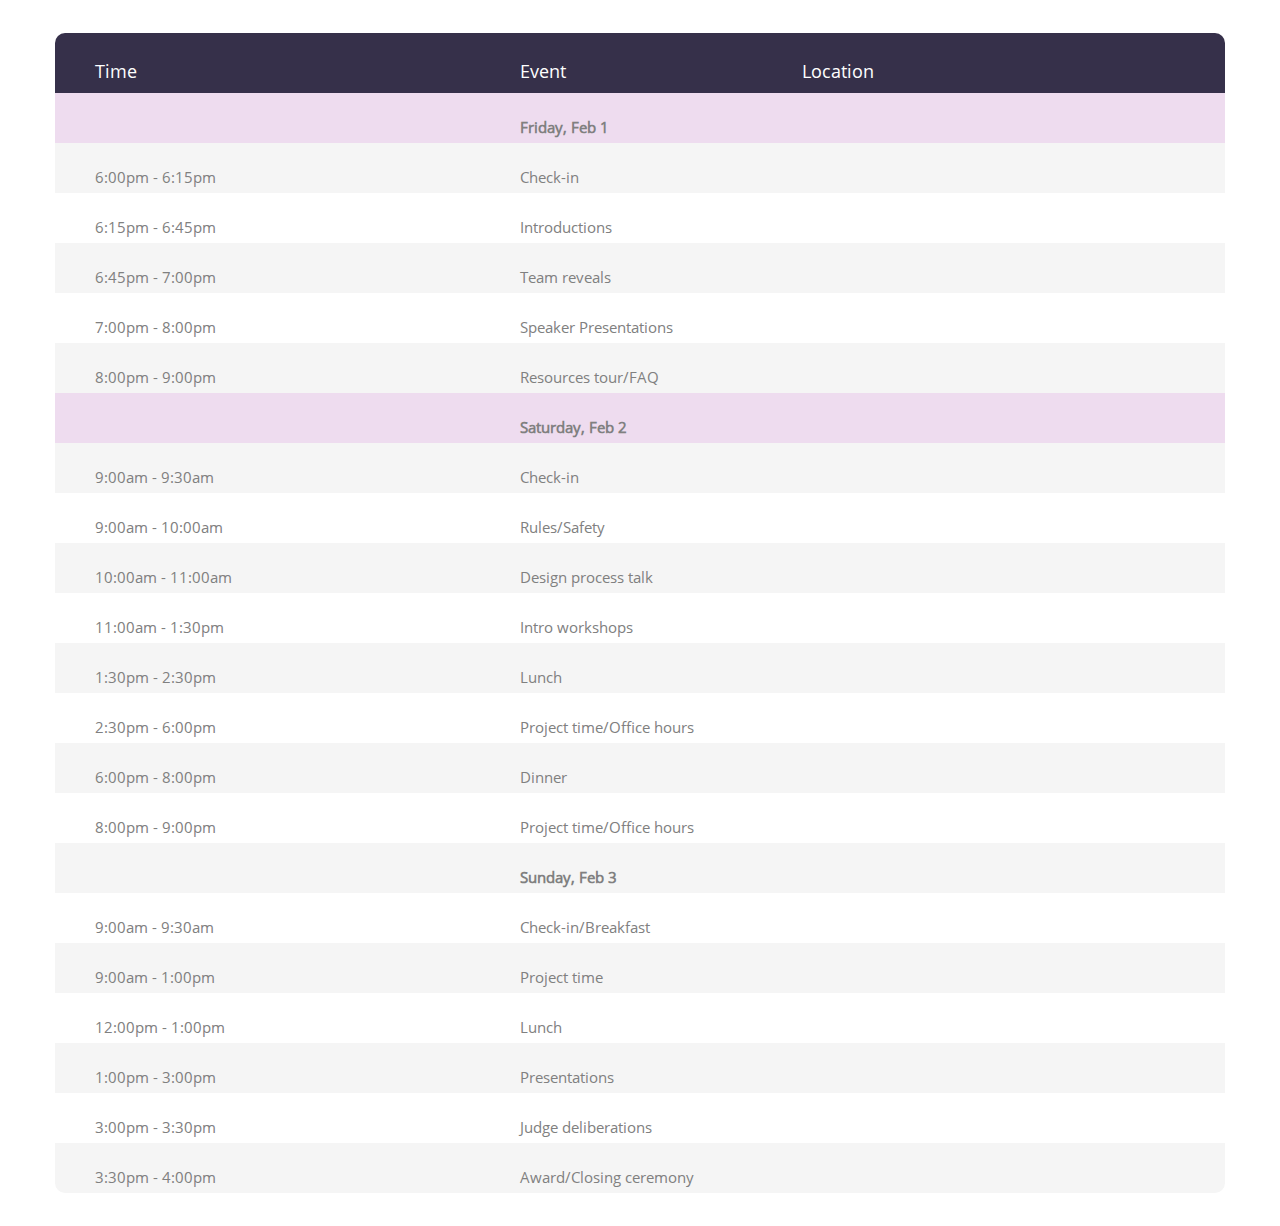
<file: schedule.html>
<!DOCTYPE html>
<html lang="en">
<head>
	<title>Table V01</title>
	<meta charset="UTF-8">
	<meta name="viewport" content="width=device-width, initial-scale=1">
<!--===============================================================================================-->
	<link rel="icon" type="image/png" href="images/icons/favicon.ico"/>
<!--===============================================================================================-->
	<link rel="stylesheet" type="text/css" href="vendor/bootstrap/css/bootstrap.min.css">
<!--===============================================================================================-->
	<link rel="stylesheet" type="text/css" href="fonts/font-awesome-4.7.0/css/font-awesome.min.css">
<!--===============================================================================================-->
	<link rel="stylesheet" type="text/css" href="vendor/animate/animate.css">
<!--===============================================================================================-->
	<link rel="stylesheet" type="text/css" href="vendor/select2/select2.min.css">
<!--===============================================================================================-->
	<link rel="stylesheet" type="text/css" href="vendor/perfect-scrollbar/perfect-scrollbar.css">
<!--===============================================================================================-->
	<link rel="stylesheet" type="text/css" href="css/util.css">
	<link rel="stylesheet" type="text/css" href="css/schedule.css">
<!--===============================================================================================-->
</head>
<body>

	<div class="limiter">
		<div class="container-table100">
			<div class="wrap-table100">
				<div class="table100">
					<table>
						<thead>
							<tr class="table100-head">
								<th class="column1">Time</th>
								<th class="column2">Event</th>
								<th class="column3">Location</th>

							</tr>
						</thead>
						<tbody>
							<!-- day 1 -->
								<tr bgcolor="#EEDCEF">
									<td class="column1"></td>
									<td class="column2"><strong>Friday, Feb 1</strong></td>
									<td class="column3"></td>

								</tr>
								<tr>
									<td class="column1">6:00pm - 6:15pm</td>
									<td class="column2">Check-in</td>
									<td class="column3"></td>

								</tr>
								<tr>
									<td class="column1">6:15pm - 6:45pm</td>
									<td class="column2">Introductions</td>
									<td class="column3"></td>
								</tr>
								<tr>
									<td class="column1">6:45pm - 7:00pm</td>
									<td class="column2">Team reveals</td>
									<td class="column3"></td>

								</tr>
								<tr>
									<td class="column1">7:00pm - 8:00pm</td>
									<td class="column2">Speaker Presentations</td>
									<td class="column3"></td>

								</tr>
								<tr>
									<td class="column1">8:00pm - 9:00pm</td>
									<td class="column2">Resources tour/FAQ</td>
									<td class="column3"></td>

								</tr>
								<!--Day 2-->
								<tr bgcolor="#EEDCEF">
									<td class="column1"></td>
									<td class="column2"><strong>Saturday, Feb 2</strong></td>
									<td class="column3"></td>

								</tr>
								<tr>
									<td class="column1">9:00am - 9:30am</td>
									<td class="column2">Check-in</td>
									<td class="column3"></td>

								</tr>
								<tr>
									<td class="column1">9:00am - 10:00am</td>
									<td class="column2">Rules/Safety</td>
									<td class="column3"></td>

								</tr>
								<tr>
									<td class="column1">10:00am - 11:00am</td>
									<td class="column2">Design process talk</td>
									<td class="column3"></td>

								</tr>
								<tr>
									<td class="column1">11:00am - 1:30pm</td>
									<td class="column2">Intro workshops</td>
									<td class="column3"></td>

								</tr>
								<tr>
									<td class="column1">1:30pm - 2:30pm</td>
									<td class="column2">Lunch</td>
									<td class="column3"></td>

								</tr>
								<tr>
									<td class="column1">2:30pm - 6:00pm</td>
									<td class="column2">Project time/Office hours</td>
									<td class="column3"></td>

								</tr>
								<tr>
									<td class="column1">6:00pm - 8:00pm</td>
									<td class="column2">Dinner</td>
									<td class="column3"></td>

								</tr>
								<tr>
									<td class="column1">8:00pm - 9:00pm</td>
									<td class="column2">Project time/Office hours</td>
									<td class="column3"></td>

								</tr>
								<!--Day 3-->
								<tr bgcolor="#EEDCEF">
									<td class="column1"></td>
									<td class="column2"><strong>Sunday, Feb 3</strong></td>
									<td class="column3"></td>

								</tr>
								<tr>
									<td class="column1">9:00am - 9:30am</td>
									<td class="column2">Check-in/Breakfast</td>
									<td class="column3"></td>

								</tr>
								<tr>
									<td class="column1">9:00am - 1:00pm</td>
									<td class="column2">Project time</td>
									<td class="column3"></td>

								</tr>
								<tr>
									<td class="column1">12:00pm - 1:00pm</td>
									<td class="column2">Lunch</td>
									<td class="column3"></td>

								</tr>
								<tr>
									<td class="column1">1:00pm - 3:00pm</td>
									<td class="column2">Presentations</td>
									<td class="column3"></td>

								</tr>
								<tr>
									<td class="column1">3:00pm - 3:30pm</td>
									<td class="column2">Judge deliberations</td>
									<td class="column3"></td>

								</tr>
								<tr>
									<td class="column1">3:30pm - 4:00pm</td>
									<td class="column2">Award/Closing ceremony</td>
									<td class="column3"></td>

								</tr>

						</tbody>
					</table>
				</div>
			</div>
		</div>
	</div>




<!--===============================================================================================-->
	<script src="vendor/jquery/jquery-3.2.1.min.js"></script>
<!--===============================================================================================-->
	<script src="vendor/bootstrap/js/popper.js"></script>
	<script src="vendor/bootstrap/js/bootstrap.min.js"></script>
<!--===============================================================================================-->
	<script src="vendor/select2/select2.min.js"></script>
<!--===============================================================================================-->
	<script src="js/main.js"></script>

</body>
</html>
</file>
<file: vendor/perfect-scrollbar/perfect-scrollbar.css>
/*
 * Container style
 */
.ps {
  overflow: hidden !important;
  overflow-anchor: none;
  -ms-overflow-style: none;
  touch-action: auto;
  -ms-touch-action: auto;
}

/*
 * Scrollbar rail styles
 */
.ps__rail-x {
  display: none;
  opacity: 0;
  transition: background-color .2s linear, opacity .2s linear;
  -webkit-transition: background-color .2s linear, opacity .2s linear;
  height: 15px;
  /* there must be 'bottom' or 'top' for ps__rail-x */
  bottom: 0px;
  /* please don't change 'position' */
  position: absolute;
}

.ps__rail-y {
  display: none;
  opacity: 0;
  transition: background-color .2s linear, opacity .2s linear;
  -webkit-transition: background-color .2s linear, opacity .2s linear;
  width: 15px;
  /* there must be 'right' or 'left' for ps__rail-y */
  right: 0;
  /* please don't change 'position' */
  position: absolute;
}

.ps--active-x > .ps__rail-x,
.ps--active-y > .ps__rail-y {
  display: block;
  background-color: transparent;
}

.ps:hover > .ps__rail-x,
.ps:hover > .ps__rail-y,
.ps--focus > .ps__rail-x,
.ps--focus > .ps__rail-y,
.ps--scrolling-x > .ps__rail-x,
.ps--scrolling-y > .ps__rail-y {
  opacity: 0.6;
}

.ps__rail-x:hover,
.ps__rail-y:hover,
.ps__rail-x:focus,
.ps__rail-y:focus {
  background-color: #eee;
  opacity: 0.9;
}

/*
 * Scrollbar thumb styles
 */
.ps__thumb-x {
  background-color: #aaa;
  border-radius: 6px;
  transition: background-color .2s linear, height .2s ease-in-out;
  -webkit-transition: background-color .2s linear, height .2s ease-in-out;
  height: 6px;
  /* there must be 'bottom' for ps__thumb-x */
  bottom: 2px;
  /* please don't change 'position' */
  position: absolute;
}

.ps__thumb-y {
  background-color: #aaa;
  border-radius: 6px;
  transition: background-color .2s linear, width .2s ease-in-out;
  -webkit-transition: background-color .2s linear, width .2s ease-in-out;
  width: 6px;
  /* there must be 'right' for ps__thumb-y */
  right: 2px;
  /* please don't change 'position' */
  position: absolute;
}

.ps__rail-x:hover > .ps__thumb-x,
.ps__rail-x:focus > .ps__thumb-x {
  background-color: #999;
  height: 11px;
}

.ps__rail-y:hover > .ps__thumb-y,
.ps__rail-y:focus > .ps__thumb-y {
  background-color: #999;
  width: 11px;
}

/* MS supports */
@supports (-ms-overflow-style: none) {
  .ps {
    overflow: auto !important;
  }
}

@media screen and (-ms-high-contrast: active), (-ms-high-contrast: none) {
  .ps {
    overflow: auto !important;
  }
}
</file>
<file: css/util.css>
/*[ FONT SIZE ]
///////////////////////////////////////////////////////////
*/
.fs-1 {font-size: 1px;}
.fs-2 {font-size: 2px;}
.fs-3 {font-size: 3px;}
.fs-4 {font-size: 4px;}
.fs-5 {font-size: 5px;}
.fs-6 {font-size: 6px;}
.fs-7 {font-size: 7px;}
.fs-8 {font-size: 8px;}
.fs-9 {font-size: 9px;}
.fs-10 {font-size: 10px;}
.fs-11 {font-size: 11px;}
.fs-12 {font-size: 12px;}
.fs-13 {font-size: 13px;}
.fs-14 {font-size: 14px;}
.fs-15 {font-size: 15px;}
.fs-16 {font-size: 16px;}
.fs-17 {font-size: 17px;}
.fs-18 {font-size: 18px;}
.fs-19 {font-size: 19px;}
.fs-20 {font-size: 20px;}
.fs-21 {font-size: 21px;}
.fs-22 {font-size: 22px;}
.fs-23 {font-size: 23px;}
.fs-24 {font-size: 24px;}
.fs-25 {font-size: 25px;}
.fs-26 {font-size: 26px;}
.fs-27 {font-size: 27px;}
.fs-28 {font-size: 28px;}
.fs-29 {font-size: 29px;}
.fs-30 {font-size: 30px;}
.fs-31 {font-size: 31px;}
.fs-32 {font-size: 32px;}
.fs-33 {font-size: 33px;}
.fs-34 {font-size: 34px;}
.fs-35 {font-size: 35px;}
.fs-36 {font-size: 36px;}
.fs-37 {font-size: 37px;}
.fs-38 {font-size: 38px;}
.fs-39 {font-size: 39px;}
.fs-40 {font-size: 40px;}
.fs-41 {font-size: 41px;}
.fs-42 {font-size: 42px;}
.fs-43 {font-size: 43px;}
.fs-44 {font-size: 44px;}
.fs-45 {font-size: 45px;}
.fs-46 {font-size: 46px;}
.fs-47 {font-size: 47px;}
.fs-48 {font-size: 48px;}
.fs-49 {font-size: 49px;}
.fs-50 {font-size: 50px;}
.fs-51 {font-size: 51px;}
.fs-52 {font-size: 52px;}
.fs-53 {font-size: 53px;}
.fs-54 {font-size: 54px;}
.fs-55 {font-size: 55px;}
.fs-56 {font-size: 56px;}
.fs-57 {font-size: 57px;}
.fs-58 {font-size: 58px;}
.fs-59 {font-size: 59px;}
.fs-60 {font-size: 60px;}
.fs-61 {font-size: 61px;}
.fs-62 {font-size: 62px;}
.fs-63 {font-size: 63px;}
.fs-64 {font-size: 64px;}
.fs-65 {font-size: 65px;}
.fs-66 {font-size: 66px;}
.fs-67 {font-size: 67px;}
.fs-68 {font-size: 68px;}
.fs-69 {font-size: 69px;}
.fs-70 {font-size: 70px;}
.fs-71 {font-size: 71px;}
.fs-72 {font-size: 72px;}
.fs-73 {font-size: 73px;}
.fs-74 {font-size: 74px;}
.fs-75 {font-size: 75px;}
.fs-76 {font-size: 76px;}
.fs-77 {font-size: 77px;}
.fs-78 {font-size: 78px;}
.fs-79 {font-size: 79px;}
.fs-80 {font-size: 80px;}
.fs-81 {font-size: 81px;}
.fs-82 {font-size: 82px;}
.fs-83 {font-size: 83px;}
.fs-84 {font-size: 84px;}
.fs-85 {font-size: 85px;}
.fs-86 {font-size: 86px;}
.fs-87 {font-size: 87px;}
.fs-88 {font-size: 88px;}
.fs-89 {font-size: 89px;}
.fs-90 {font-size: 90px;}
.fs-91 {font-size: 91px;}
.fs-92 {font-size: 92px;}
.fs-93 {font-size: 93px;}
.fs-94 {font-size: 94px;}
.fs-95 {font-size: 95px;}
.fs-96 {font-size: 96px;}
.fs-97 {font-size: 97px;}
.fs-98 {font-size: 98px;}
.fs-99 {font-size: 99px;}
.fs-100 {font-size: 100px;}
.fs-101 {font-size: 101px;}
.fs-102 {font-size: 102px;}
.fs-103 {font-size: 103px;}
.fs-104 {font-size: 104px;}
.fs-105 {font-size: 105px;}
.fs-106 {font-size: 106px;}
.fs-107 {font-size: 107px;}
.fs-108 {font-size: 108px;}
.fs-109 {font-size: 109px;}
.fs-110 {font-size: 110px;}
.fs-111 {font-size: 111px;}
.fs-112 {font-size: 112px;}
.fs-113 {font-size: 113px;}
.fs-114 {font-size: 114px;}
.fs-115 {font-size: 115px;}
.fs-116 {font-size: 116px;}
.fs-117 {font-size: 117px;}
.fs-118 {font-size: 118px;}
.fs-119 {font-size: 119px;}
.fs-120 {font-size: 120px;}
.fs-121 {font-size: 121px;}
.fs-122 {font-size: 122px;}
.fs-123 {font-size: 123px;}
.fs-124 {font-size: 124px;}
.fs-125 {font-size: 125px;}
.fs-126 {font-size: 126px;}
.fs-127 {font-size: 127px;}
.fs-128 {font-size: 128px;}
.fs-129 {font-size: 129px;}
.fs-130 {font-size: 130px;}
.fs-131 {font-size: 131px;}
.fs-132 {font-size: 132px;}
.fs-133 {font-size: 133px;}
.fs-134 {font-size: 134px;}
.fs-135 {font-size: 135px;}
.fs-136 {font-size: 136px;}
.fs-137 {font-size: 137px;}
.fs-138 {font-size: 138px;}
.fs-139 {font-size: 139px;}
.fs-140 {font-size: 140px;}
.fs-141 {font-size: 141px;}
.fs-142 {font-size: 142px;}
.fs-143 {font-size: 143px;}
.fs-144 {font-size: 144px;}
.fs-145 {font-size: 145px;}
.fs-146 {font-size: 146px;}
.fs-147 {font-size: 147px;}
.fs-148 {font-size: 148px;}
.fs-149 {font-size: 149px;}
.fs-150 {font-size: 150px;}
.fs-151 {font-size: 151px;}
.fs-152 {font-size: 152px;}
.fs-153 {font-size: 153px;}
.fs-154 {font-size: 154px;}
.fs-155 {font-size: 155px;}
.fs-156 {font-size: 156px;}
.fs-157 {font-size: 157px;}
.fs-158 {font-size: 158px;}
.fs-159 {font-size: 159px;}
.fs-160 {font-size: 160px;}
.fs-161 {font-size: 161px;}
.fs-162 {font-size: 162px;}
.fs-163 {font-size: 163px;}
.fs-164 {font-size: 164px;}
.fs-165 {font-size: 165px;}
.fs-166 {font-size: 166px;}
.fs-167 {font-size: 167px;}
.fs-168 {font-size: 168px;}
.fs-169 {font-size: 169px;}
.fs-170 {font-size: 170px;}
.fs-171 {font-size: 171px;}
.fs-172 {font-size: 172px;}
.fs-173 {font-size: 173px;}
.fs-174 {font-size: 174px;}
.fs-175 {font-size: 175px;}
.fs-176 {font-size: 176px;}
.fs-177 {font-size: 177px;}
.fs-178 {font-size: 178px;}
.fs-179 {font-size: 179px;}
.fs-180 {font-size: 180px;}
.fs-181 {font-size: 181px;}
.fs-182 {font-size: 182px;}
.fs-183 {font-size: 183px;}
.fs-184 {font-size: 184px;}
.fs-185 {font-size: 185px;}
.fs-186 {font-size: 186px;}
.fs-187 {font-size: 187px;}
.fs-188 {font-size: 188px;}
.fs-189 {font-size: 189px;}
.fs-190 {font-size: 190px;}
.fs-191 {font-size: 191px;}
.fs-192 {font-size: 192px;}
.fs-193 {font-size: 193px;}
.fs-194 {font-size: 194px;}
.fs-195 {font-size: 195px;}
.fs-196 {font-size: 196px;}
.fs-197 {font-size: 197px;}
.fs-198 {font-size: 198px;}
.fs-199 {font-size: 199px;}
.fs-200 {font-size: 200px;}

/*[ PADDING ]
///////////////////////////////////////////////////////////
*/
.p-t-0 {padding-top: 0px;}
.p-t-1 {padding-top: 1px;}
.p-t-2 {padding-top: 2px;}
.p-t-3 {padding-top: 3px;}
.p-t-4 {padding-top: 4px;}
.p-t-5 {padding-top: 5px;}
.p-t-6 {padding-top: 6px;}
.p-t-7 {padding-top: 7px;}
.p-t-8 {padding-top: 8px;}
.p-t-9 {padding-top: 9px;}
.p-t-10 {padding-top: 10px;}
.p-t-11 {padding-top: 11px;}
.p-t-12 {padding-top: 12px;}
.p-t-13 {padding-top: 13px;}
.p-t-14 {padding-top: 14px;}
.p-t-15 {padding-top: 15px;}
.p-t-16 {padding-top: 16px;}
.p-t-17 {padding-top: 17px;}
.p-t-18 {padding-top: 18px;}
.p-t-19 {padding-top: 19px;}
.p-t-20 {padding-top: 20px;}
.p-t-21 {padding-top: 21px;}
.p-t-22 {padding-top: 22px;}
.p-t-23 {padding-top: 23px;}
.p-t-24 {padding-top: 24px;}
.p-t-25 {padding-top: 25px;}
.p-t-26 {padding-top: 26px;}
.p-t-27 {padding-top: 27px;}
.p-t-28 {padding-top: 28px;}
.p-t-29 {padding-top: 29px;}
.p-t-30 {padding-top: 30px;}
.p-t-31 {padding-top: 31px;}
.p-t-32 {padding-top: 32px;}
.p-t-33 {padding-top: 33px;}
.p-t-34 {padding-top: 34px;}
.p-t-35 {padding-top: 35px;}
.p-t-36 {padding-top: 36px;}
.p-t-37 {padding-top: 37px;}
.p-t-38 {padding-top: 38px;}
.p-t-39 {padding-top: 39px;}
.p-t-40 {padding-top: 40px;}
.p-t-41 {padding-top: 41px;}
.p-t-42 {padding-top: 42px;}
.p-t-43 {padding-top: 43px;}
.p-t-44 {padding-top: 44px;}
.p-t-45 {padding-top: 45px;}
.p-t-46 {padding-top: 46px;}
.p-t-47 {padding-top: 47px;}
.p-t-48 {padding-top: 48px;}
.p-t-49 {padding-top: 49px;}
.p-t-50 {padding-top: 50px;}
.p-t-51 {padding-top: 51px;}
.p-t-52 {padding-top: 52px;}
.p-t-53 {padding-top: 53px;}
.p-t-54 {padding-top: 54px;}
.p-t-55 {padding-top: 55px;}
.p-t-56 {padding-top: 56px;}
.p-t-57 {padding-top: 57px;}
.p-t-58 {padding-top: 58px;}
.p-t-59 {padding-top: 59px;}
.p-t-60 {padding-top: 60px;}
.p-t-61 {padding-top: 61px;}
.p-t-62 {padding-top: 62px;}
.p-t-63 {padding-top: 63px;}
.p-t-64 {padding-top: 64px;}
.p-t-65 {padding-top: 65px;}
.p-t-66 {padding-top: 66px;}
.p-t-67 {padding-top: 67px;}
.p-t-68 {padding-top: 68px;}
.p-t-69 {padding-top: 69px;}
.p-t-70 {padding-top: 70px;}
.p-t-71 {padding-top: 71px;}
.p-t-72 {padding-top: 72px;}
.p-t-73 {padding-top: 73px;}
.p-t-74 {padding-top: 74px;}
.p-t-75 {padding-top: 75px;}
.p-t-76 {padding-top: 76px;}
.p-t-77 {padding-top: 77px;}
.p-t-78 {padding-top: 78px;}
.p-t-79 {padding-top: 79px;}
.p-t-80 {padding-top: 80px;}
.p-t-81 {padding-top: 81px;}
.p-t-82 {padding-top: 82px;}
.p-t-83 {padding-top: 83px;}
.p-t-84 {padding-top: 84px;}
.p-t-85 {padding-top: 85px;}
.p-t-86 {padding-top: 86px;}
.p-t-87 {padding-top: 87px;}
.p-t-88 {padding-top: 88px;}
.p-t-89 {padding-top: 89px;}
.p-t-90 {padding-top: 90px;}
.p-t-91 {padding-top: 91px;}
.p-t-92 {padding-top: 92px;}
.p-t-93 {padding-top: 93px;}
.p-t-94 {padding-top: 94px;}
.p-t-95 {padding-top: 95px;}
.p-t-96 {padding-top: 96px;}
.p-t-97 {padding-top: 97px;}
.p-t-98 {padding-top: 98px;}
.p-t-99 {padding-top: 99px;}
.p-t-100 {padding-top: 100px;}
.p-t-101 {padding-top: 101px;}
.p-t-102 {padding-top: 102px;}
.p-t-103 {padding-top: 103px;}
.p-t-104 {padding-top: 104px;}
.p-t-105 {padding-top: 105px;}
.p-t-106 {padding-top: 106px;}
.p-t-107 {padding-top: 107px;}
.p-t-108 {padding-top: 108px;}
.p-t-109 {padding-top: 109px;}
.p-t-110 {padding-top: 110px;}
.p-t-111 {padding-top: 111px;}
.p-t-112 {padding-top: 112px;}
.p-t-113 {padding-top: 113px;}
.p-t-114 {padding-top: 114px;}
.p-t-115 {padding-top: 115px;}
.p-t-116 {padding-top: 116px;}
.p-t-117 {padding-top: 117px;}
.p-t-118 {padding-top: 118px;}
.p-t-119 {padding-top: 119px;}
.p-t-120 {padding-top: 120px;}
.p-t-121 {padding-top: 121px;}
.p-t-122 {padding-top: 122px;}
.p-t-123 {padding-top: 123px;}
.p-t-124 {padding-top: 124px;}
.p-t-125 {padding-top: 125px;}
.p-t-126 {padding-top: 126px;}
.p-t-127 {padding-top: 127px;}
.p-t-128 {padding-top: 128px;}
.p-t-129 {padding-top: 129px;}
.p-t-130 {padding-top: 130px;}
.p-t-131 {padding-top: 131px;}
.p-t-132 {padding-top: 132px;}
.p-t-133 {padding-top: 133px;}
.p-t-134 {padding-top: 134px;}
.p-t-135 {padding-top: 135px;}
.p-t-136 {padding-top: 136px;}
.p-t-137 {padding-top: 137px;}
.p-t-138 {padding-top: 138px;}
.p-t-139 {padding-top: 139px;}
.p-t-140 {padding-top: 140px;}
.p-t-141 {padding-top: 141px;}
.p-t-142 {padding-top: 142px;}
.p-t-143 {padding-top: 143px;}
.p-t-144 {padding-top: 144px;}
.p-t-145 {padding-top: 145px;}
.p-t-146 {padding-top: 146px;}
.p-t-147 {padding-top: 147px;}
.p-t-148 {padding-top: 148px;}
.p-t-149 {padding-top: 149px;}
.p-t-150 {padding-top: 150px;}
.p-t-151 {padding-top: 151px;}
.p-t-152 {padding-top: 152px;}
.p-t-153 {padding-top: 153px;}
.p-t-154 {padding-top: 154px;}
.p-t-155 {padding-top: 155px;}
.p-t-156 {padding-top: 156px;}
.p-t-157 {padding-top: 157px;}
.p-t-158 {padding-top: 158px;}
.p-t-159 {padding-top: 159px;}
.p-t-160 {padding-top: 160px;}
.p-t-161 {padding-top: 161px;}
.p-t-162 {padding-top: 162px;}
.p-t-163 {padding-top: 163px;}
.p-t-164 {padding-top: 164px;}
.p-t-165 {padding-top: 165px;}
.p-t-166 {padding-top: 166px;}
.p-t-167 {padding-top: 167px;}
.p-t-168 {padding-top: 168px;}
.p-t-169 {padding-top: 169px;}
.p-t-170 {padding-top: 170px;}
.p-t-171 {padding-top: 171px;}
.p-t-172 {padding-top: 172px;}
.p-t-173 {padding-top: 173px;}
.p-t-174 {padding-top: 174px;}
.p-t-175 {padding-top: 175px;}
.p-t-176 {padding-top: 176px;}
.p-t-177 {padding-top: 177px;}
.p-t-178 {padding-top: 178px;}
.p-t-179 {padding-top: 179px;}
.p-t-180 {padding-top: 180px;}
.p-t-181 {padding-top: 181px;}
.p-t-182 {padding-top: 182px;}
.p-t-183 {padding-top: 183px;}
.p-t-184 {padding-top: 184px;}
.p-t-185 {padding-top: 185px;}
.p-t-186 {padding-top: 186px;}
.p-t-187 {padding-top: 187px;}
.p-t-188 {padding-top: 188px;}
.p-t-189 {padding-top: 189px;}
.p-t-190 {padding-top: 190px;}
.p-t-191 {padding-top: 191px;}
.p-t-192 {padding-top: 192px;}
.p-t-193 {padding-top: 193px;}
.p-t-194 {padding-top: 194px;}
.p-t-195 {padding-top: 195px;}
.p-t-196 {padding-top: 196px;}
.p-t-197 {padding-top: 197px;}
.p-t-198 {padding-top: 198px;}
.p-t-199 {padding-top: 199px;}
.p-t-200 {padding-top: 200px;}
.p-t-201 {padding-top: 201px;}
.p-t-202 {padding-top: 202px;}
.p-t-203 {padding-top: 203px;}
.p-t-204 {padding-top: 204px;}
.p-t-205 {padding-top: 205px;}
.p-t-206 {padding-top: 206px;}
.p-t-207 {padding-top: 207px;}
.p-t-208 {padding-top: 208px;}
.p-t-209 {padding-top: 209px;}
.p-t-210 {padding-top: 210px;}
.p-t-211 {padding-top: 211px;}
.p-t-212 {padding-top: 212px;}
.p-t-213 {padding-top: 213px;}
.p-t-214 {padding-top: 214px;}
.p-t-215 {padding-top: 215px;}
.p-t-216 {padding-top: 216px;}
.p-t-217 {padding-top: 217px;}
.p-t-218 {padding-top: 218px;}
.p-t-219 {padding-top: 219px;}
.p-t-220 {padding-top: 220px;}
.p-t-221 {padding-top: 221px;}
.p-t-222 {padding-top: 222px;}
.p-t-223 {padding-top: 223px;}
.p-t-224 {padding-top: 224px;}
.p-t-225 {padding-top: 225px;}
.p-t-226 {padding-top: 226px;}
.p-t-227 {padding-top: 227px;}
.p-t-228 {padding-top: 228px;}
.p-t-229 {padding-top: 229px;}
.p-t-230 {padding-top: 230px;}
.p-t-231 {padding-top: 231px;}
.p-t-232 {padding-top: 232px;}
.p-t-233 {padding-top: 233px;}
.p-t-234 {padding-top: 234px;}
.p-t-235 {padding-top: 235px;}
.p-t-236 {padding-top: 236px;}
.p-t-237 {padding-top: 237px;}
.p-t-238 {padding-top: 238px;}
.p-t-239 {padding-top: 239px;}
.p-t-240 {padding-top: 240px;}
.p-t-241 {padding-top: 241px;}
.p-t-242 {padding-top: 242px;}
.p-t-243 {padding-top: 243px;}
.p-t-244 {padding-top: 244px;}
.p-t-245 {padding-top: 245px;}
.p-t-246 {padding-top: 246px;}
.p-t-247 {padding-top: 247px;}
.p-t-248 {padding-top: 248px;}
.p-t-249 {padding-top: 249px;}
.p-t-250 {padding-top: 250px;}
.p-b-0 {padding-bottom: 0px;}
.p-b-1 {padding-bottom: 1px;}
.p-b-2 {padding-bottom: 2px;}
.p-b-3 {padding-bottom: 3px;}
.p-b-4 {padding-bottom: 4px;}
.p-b-5 {padding-bottom: 5px;}
.p-b-6 {padding-bottom: 6px;}
.p-b-7 {padding-bottom: 7px;}
.p-b-8 {padding-bottom: 8px;}
.p-b-9 {padding-bottom: 9px;}
.p-b-10 {padding-bottom: 10px;}
.p-b-11 {padding-bottom: 11px;}
.p-b-12 {padding-bottom: 12px;}
.p-b-13 {padding-bottom: 13px;}
.p-b-14 {padding-bottom: 14px;}
.p-b-15 {padding-bottom: 15px;}
.p-b-16 {padding-bottom: 16px;}
.p-b-17 {padding-bottom: 17px;}
.p-b-18 {padding-bottom: 18px;}
.p-b-19 {padding-bottom: 19px;}
.p-b-20 {padding-bottom: 20px;}
.p-b-21 {padding-bottom: 21px;}
.p-b-22 {padding-bottom: 22px;}
.p-b-23 {padding-bottom: 23px;}
.p-b-24 {padding-bottom: 24px;}
.p-b-25 {padding-bottom: 25px;}
.p-b-26 {padding-bottom: 26px;}
.p-b-27 {padding-bottom: 27px;}
.p-b-28 {padding-bottom: 28px;}
.p-b-29 {padding-bottom: 29px;}
.p-b-30 {padding-bottom: 30px;}
.p-b-31 {padding-bottom: 31px;}
.p-b-32 {padding-bottom: 32px;}
.p-b-33 {padding-bottom: 33px;}
.p-b-34 {padding-bottom: 34px;}
.p-b-35 {padding-bottom: 35px;}
.p-b-36 {padding-bottom: 36px;}
.p-b-37 {padding-bottom: 37px;}
.p-b-38 {padding-bottom: 38px;}
.p-b-39 {padding-bottom: 39px;}
.p-b-40 {padding-bottom: 40px;}
.p-b-41 {padding-bottom: 41px;}
.p-b-42 {padding-bottom: 42px;}
.p-b-43 {padding-bottom: 43px;}
.p-b-44 {padding-bottom: 44px;}
.p-b-45 {padding-bottom: 45px;}
.p-b-46 {padding-bottom: 46px;}
.p-b-47 {padding-bottom: 47px;}
.p-b-48 {padding-bottom: 48px;}
.p-b-49 {padding-bottom: 49px;}
.p-b-50 {padding-bottom: 50px;}
.p-b-51 {padding-bottom: 51px;}
.p-b-52 {padding-bottom: 52px;}
.p-b-53 {padding-bottom: 53px;}
.p-b-54 {padding-bottom: 54px;}
.p-b-55 {padding-bottom: 55px;}
.p-b-56 {padding-bottom: 56px;}
.p-b-57 {padding-bottom: 57px;}
.p-b-58 {padding-bottom: 58px;}
.p-b-59 {padding-bottom: 59px;}
.p-b-60 {padding-bottom: 60px;}
.p-b-61 {padding-bottom: 61px;}
.p-b-62 {padding-bottom: 62px;}
.p-b-63 {padding-bottom: 63px;}
.p-b-64 {padding-bottom: 64px;}
.p-b-65 {padding-bottom: 65px;}
.p-b-66 {padding-bottom: 66px;}
.p-b-67 {padding-bottom: 67px;}
.p-b-68 {padding-bottom: 68px;}
.p-b-69 {padding-bottom: 69px;}
.p-b-70 {padding-bottom: 70px;}
.p-b-71 {padding-bottom: 71px;}
.p-b-72 {padding-bottom: 72px;}
.p-b-73 {padding-bottom: 73px;}
.p-b-74 {padding-bottom: 74px;}
.p-b-75 {padding-bottom: 75px;}
.p-b-76 {padding-bottom: 76px;}
.p-b-77 {padding-bottom: 77px;}
.p-b-78 {padding-bottom: 78px;}
.p-b-79 {padding-bottom: 79px;}
.p-b-80 {padding-bottom: 80px;}
.p-b-81 {padding-bottom: 81px;}
.p-b-82 {padding-bottom: 82px;}
.p-b-83 {padding-bottom: 83px;}
.p-b-84 {padding-bottom: 84px;}
.p-b-85 {padding-bottom: 85px;}
.p-b-86 {padding-bottom: 86px;}
.p-b-87 {padding-bottom: 87px;}
.p-b-88 {padding-bottom: 88px;}
.p-b-89 {padding-bottom: 89px;}
.p-b-90 {padding-bottom: 90px;}
.p-b-91 {padding-bottom: 91px;}
.p-b-92 {padding-bottom: 92px;}
.p-b-93 {padding-bottom: 93px;}
.p-b-94 {padding-bottom: 94px;}
.p-b-95 {padding-bottom: 95px;}
.p-b-96 {padding-bottom: 96px;}
.p-b-97 {padding-bottom: 97px;}
.p-b-98 {padding-bottom: 98px;}
.p-b-99 {padding-bottom: 99px;}
.p-b-100 {padding-bottom: 100px;}
.p-b-101 {padding-bottom: 101px;}
.p-b-102 {padding-bottom: 102px;}
.p-b-103 {padding-bottom: 103px;}
.p-b-104 {padding-bottom: 104px;}
.p-b-105 {padding-bottom: 105px;}
.p-b-106 {padding-bottom: 106px;}
.p-b-107 {padding-bottom: 107px;}
.p-b-108 {padding-bottom: 108px;}
.p-b-109 {padding-bottom: 109px;}
.p-b-110 {padding-bottom: 110px;}
.p-b-111 {padding-bottom: 111px;}
.p-b-112 {padding-bottom: 112px;}
.p-b-113 {padding-bottom: 113px;}
.p-b-114 {padding-bottom: 114px;}
.p-b-115 {padding-bottom: 115px;}
.p-b-116 {padding-bottom: 116px;}
.p-b-117 {padding-bottom: 117px;}
.p-b-118 {padding-bottom: 118px;}
.p-b-119 {padding-bottom: 119px;}
.p-b-120 {padding-bottom: 120px;}
.p-b-121 {padding-bottom: 121px;}
.p-b-122 {padding-bottom: 122px;}
.p-b-123 {padding-bottom: 123px;}
.p-b-124 {padding-bottom: 124px;}
.p-b-125 {padding-bottom: 125px;}
.p-b-126 {padding-bottom: 126px;}
.p-b-127 {padding-bottom: 127px;}
.p-b-128 {padding-bottom: 128px;}
.p-b-129 {padding-bottom: 129px;}
.p-b-130 {padding-bottom: 130px;}
.p-b-131 {padding-bottom: 131px;}
.p-b-132 {padding-bottom: 132px;}
.p-b-133 {padding-bottom: 133px;}
.p-b-134 {padding-bottom: 134px;}
.p-b-135 {padding-bottom: 135px;}
.p-b-136 {padding-bottom: 136px;}
.p-b-137 {padding-bottom: 137px;}
.p-b-138 {padding-bottom: 138px;}
.p-b-139 {padding-bottom: 139px;}
.p-b-140 {padding-bottom: 140px;}
.p-b-141 {padding-bottom: 141px;}
.p-b-142 {padding-bottom: 142px;}
.p-b-143 {padding-bottom: 143px;}
.p-b-144 {padding-bottom: 144px;}
.p-b-145 {padding-bottom: 145px;}
.p-b-146 {padding-bottom: 146px;}
.p-b-147 {padding-bottom: 147px;}
.p-b-148 {padding-bottom: 148px;}
.p-b-149 {padding-bottom: 149px;}
.p-b-150 {padding-bottom: 150px;}
.p-b-151 {padding-bottom: 151px;}
.p-b-152 {padding-bottom: 152px;}
.p-b-153 {padding-bottom: 153px;}
.p-b-154 {padding-bottom: 154px;}
.p-b-155 {padding-bottom: 155px;}
.p-b-156 {padding-bottom: 156px;}
.p-b-157 {padding-bottom: 157px;}
.p-b-158 {padding-bottom: 158px;}
.p-b-159 {padding-bottom: 159px;}
.p-b-160 {padding-bottom: 160px;}
.p-b-161 {padding-bottom: 161px;}
.p-b-162 {padding-bottom: 162px;}
.p-b-163 {padding-bottom: 163px;}
.p-b-164 {padding-bottom: 164px;}
.p-b-165 {padding-bottom: 165px;}
.p-b-166 {padding-bottom: 166px;}
.p-b-167 {padding-bottom: 167px;}
.p-b-168 {padding-bottom: 168px;}
.p-b-169 {padding-bottom: 169px;}
.p-b-170 {padding-bottom: 170px;}
.p-b-171 {padding-bottom: 171px;}
.p-b-172 {padding-bottom: 172px;}
.p-b-173 {padding-bottom: 173px;}
.p-b-174 {padding-bottom: 174px;}
.p-b-175 {padding-bottom: 175px;}
.p-b-176 {padding-bottom: 176px;}
.p-b-177 {padding-bottom: 177px;}
.p-b-178 {padding-bottom: 178px;}
.p-b-179 {padding-bottom: 179px;}
.p-b-180 {padding-bottom: 180px;}
.p-b-181 {padding-bottom: 181px;}
.p-b-182 {padding-bottom: 182px;}
.p-b-183 {padding-bottom: 183px;}
.p-b-184 {padding-bottom: 184px;}
.p-b-185 {padding-bottom: 185px;}
.p-b-186 {padding-bottom: 186px;}
.p-b-187 {padding-bottom: 187px;}
.p-b-188 {padding-bottom: 188px;}
.p-b-189 {padding-bottom: 189px;}
.p-b-190 {padding-bottom: 190px;}
.p-b-191 {padding-bottom: 191px;}
.p-b-192 {padding-bottom: 192px;}
.p-b-193 {padding-bottom: 193px;}
.p-b-194 {padding-bottom: 194px;}
.p-b-195 {padding-bottom: 195px;}
.p-b-196 {padding-bottom: 196px;}
.p-b-197 {padding-bottom: 197px;}
.p-b-198 {padding-bottom: 198px;}
.p-b-199 {padding-bottom: 199px;}
.p-b-200 {padding-bottom: 200px;}
.p-b-201 {padding-bottom: 201px;}
.p-b-202 {padding-bottom: 202px;}
.p-b-203 {padding-bottom: 203px;}
.p-b-204 {padding-bottom: 204px;}
.p-b-205 {padding-bottom: 205px;}
.p-b-206 {padding-bottom: 206px;}
.p-b-207 {padding-bottom: 207px;}
.p-b-208 {padding-bottom: 208px;}
.p-b-209 {padding-bottom: 209px;}
.p-b-210 {padding-bottom: 210px;}
.p-b-211 {padding-bottom: 211px;}
.p-b-212 {padding-bottom: 212px;}
.p-b-213 {padding-bottom: 213px;}
.p-b-214 {padding-bottom: 214px;}
.p-b-215 {padding-bottom: 215px;}
.p-b-216 {padding-bottom: 216px;}
.p-b-217 {padding-bottom: 217px;}
.p-b-218 {padding-bottom: 218px;}
.p-b-219 {padding-bottom: 219px;}
.p-b-220 {padding-bottom: 220px;}
.p-b-221 {padding-bottom: 221px;}
.p-b-222 {padding-bottom: 222px;}
.p-b-223 {padding-bottom: 223px;}
.p-b-224 {padding-bottom: 224px;}
.p-b-225 {padding-bottom: 225px;}
.p-b-226 {padding-bottom: 226px;}
.p-b-227 {padding-bottom: 227px;}
.p-b-228 {padding-bottom: 228px;}
.p-b-229 {padding-bottom: 229px;}
.p-b-230 {padding-bottom: 230px;}
.p-b-231 {padding-bottom: 231px;}
.p-b-232 {padding-bottom: 232px;}
.p-b-233 {padding-bottom: 233px;}
.p-b-234 {padding-bottom: 234px;}
.p-b-235 {padding-bottom: 235px;}
.p-b-236 {padding-bottom: 236px;}
.p-b-237 {padding-bottom: 237px;}
.p-b-238 {padding-bottom: 238px;}
.p-b-239 {padding-bottom: 239px;}
.p-b-240 {padding-bottom: 240px;}
.p-b-241 {padding-bottom: 241px;}
.p-b-242 {padding-bottom: 242px;}
.p-b-243 {padding-bottom: 243px;}
.p-b-244 {padding-bottom: 244px;}
.p-b-245 {padding-bottom: 245px;}
.p-b-246 {padding-bottom: 246px;}
.p-b-247 {padding-bottom: 247px;}
.p-b-248 {padding-bottom: 248px;}
.p-b-249 {padding-bottom: 249px;}
.p-b-250 {padding-bottom: 250px;}
.p-l-0 {padding-left: 0px;}
.p-l-1 {padding-left: 1px;}
.p-l-2 {padding-left: 2px;}
.p-l-3 {padding-left: 3px;}
.p-l-4 {padding-left: 4px;}
.p-l-5 {padding-left: 5px;}
.p-l-6 {padding-left: 6px;}
.p-l-7 {padding-left: 7px;}
.p-l-8 {padding-left: 8px;}
.p-l-9 {padding-left: 9px;}
.p-l-10 {padding-left: 10px;}
.p-l-11 {padding-left: 11px;}
.p-l-12 {padding-left: 12px;}
.p-l-13 {padding-left: 13px;}
.p-l-14 {padding-left: 14px;}
.p-l-15 {padding-left: 15px;}
.p-l-16 {padding-left: 16px;}
.p-l-17 {padding-left: 17px;}
.p-l-18 {padding-left: 18px;}
.p-l-19 {padding-left: 19px;}
.p-l-20 {padding-left: 20px;}
.p-l-21 {padding-left: 21px;}
.p-l-22 {padding-left: 22px;}
.p-l-23 {padding-left: 23px;}
.p-l-24 {padding-left: 24px;}
.p-l-25 {padding-left: 25px;}
.p-l-26 {padding-left: 26px;}
.p-l-27 {padding-left: 27px;}
.p-l-28 {padding-left: 28px;}
.p-l-29 {padding-left: 29px;}
.p-l-30 {padding-left: 30px;}
.p-l-31 {padding-left: 31px;}
.p-l-32 {padding-left: 32px;}
.p-l-33 {padding-left: 33px;}
.p-l-34 {padding-left: 34px;}
.p-l-35 {padding-left: 35px;}
.p-l-36 {padding-left: 36px;}
.p-l-37 {padding-left: 37px;}
.p-l-38 {padding-left: 38px;}
.p-l-39 {padding-left: 39px;}
.p-l-40 {padding-left: 40px;}
.p-l-41 {padding-left: 41px;}
.p-l-42 {padding-left: 42px;}
.p-l-43 {padding-left: 43px;}
.p-l-44 {padding-left: 44px;}
.p-l-45 {padding-left: 45px;}
.p-l-46 {padding-left: 46px;}
.p-l-47 {padding-left: 47px;}
.p-l-48 {padding-left: 48px;}
.p-l-49 {padding-left: 49px;}
.p-l-50 {padding-left: 50px;}
.p-l-51 {padding-left: 51px;}
.p-l-52 {padding-left: 52px;}
.p-l-53 {padding-left: 53px;}
.p-l-54 {padding-left: 54px;}
.p-l-55 {padding-left: 55px;}
.p-l-56 {padding-left: 56px;}
.p-l-57 {padding-left: 57px;}
.p-l-58 {padding-left: 58px;}
.p-l-59 {padding-left: 59px;}
.p-l-60 {padding-left: 60px;}
.p-l-61 {padding-left: 61px;}
.p-l-62 {padding-left: 62px;}
.p-l-63 {padding-left: 63px;}
.p-l-64 {padding-left: 64px;}
.p-l-65 {padding-left: 65px;}
.p-l-66 {padding-left: 66px;}
.p-l-67 {padding-left: 67px;}
.p-l-68 {padding-left: 68px;}
.p-l-69 {padding-left: 69px;}
.p-l-70 {padding-left: 70px;}
.p-l-71 {padding-left: 71px;}
.p-l-72 {padding-left: 72px;}
.p-l-73 {padding-left: 73px;}
.p-l-74 {padding-left: 74px;}
.p-l-75 {padding-left: 75px;}
.p-l-76 {padding-left: 76px;}
.p-l-77 {padding-left: 77px;}
.p-l-78 {padding-left: 78px;}
.p-l-79 {padding-left: 79px;}
.p-l-80 {padding-left: 80px;}
.p-l-81 {padding-left: 81px;}
.p-l-82 {padding-left: 82px;}
.p-l-83 {padding-left: 83px;}
.p-l-84 {padding-left: 84px;}
.p-l-85 {padding-left: 85px;}
.p-l-86 {padding-left: 86px;}
.p-l-87 {padding-left: 87px;}
.p-l-88 {padding-left: 88px;}
.p-l-89 {padding-left: 89px;}
.p-l-90 {padding-left: 90px;}
.p-l-91 {padding-left: 91px;}
.p-l-92 {padding-left: 92px;}
.p-l-93 {padding-left: 93px;}
.p-l-94 {padding-left: 94px;}
.p-l-95 {padding-left: 95px;}
.p-l-96 {padding-left: 96px;}
.p-l-97 {padding-left: 97px;}
.p-l-98 {padding-left: 98px;}
.p-l-99 {padding-left: 99px;}
.p-l-100 {padding-left: 100px;}
.p-l-101 {padding-left: 101px;}
.p-l-102 {padding-left: 102px;}
.p-l-103 {padding-left: 103px;}
.p-l-104 {padding-left: 104px;}
.p-l-105 {padding-left: 105px;}
.p-l-106 {padding-left: 106px;}
.p-l-107 {padding-left: 107px;}
.p-l-108 {padding-left: 108px;}
.p-l-109 {padding-left: 109px;}
.p-l-110 {padding-left: 110px;}
.p-l-111 {padding-left: 111px;}
.p-l-112 {padding-left: 112px;}
.p-l-113 {padding-left: 113px;}
.p-l-114 {padding-left: 114px;}
.p-l-115 {padding-left: 115px;}
.p-l-116 {padding-left: 116px;}
.p-l-117 {padding-left: 117px;}
.p-l-118 {padding-left: 118px;}
.p-l-119 {padding-left: 119px;}
.p-l-120 {padding-left: 120px;}
.p-l-121 {padding-left: 121px;}
.p-l-122 {padding-left: 122px;}
.p-l-123 {padding-left: 123px;}
.p-l-124 {padding-left: 124px;}
.p-l-125 {padding-left: 125px;}
.p-l-126 {padding-left: 126px;}
.p-l-127 {padding-left: 127px;}
.p-l-128 {padding-left: 128px;}
.p-l-129 {padding-left: 129px;}
.p-l-130 {padding-left: 130px;}
.p-l-131 {padding-left: 131px;}
.p-l-132 {padding-left: 132px;}
.p-l-133 {padding-left: 133px;}
.p-l-134 {padding-left: 134px;}
.p-l-135 {padding-left: 135px;}
.p-l-136 {padding-left: 136px;}
.p-l-137 {padding-left: 137px;}
.p-l-138 {padding-left: 138px;}
.p-l-139 {padding-left: 139px;}
.p-l-140 {padding-left: 140px;}
.p-l-141 {padding-left: 141px;}
.p-l-142 {padding-left: 142px;}
.p-l-143 {padding-left: 143px;}
.p-l-144 {padding-left: 144px;}
.p-l-145 {padding-left: 145px;}
.p-l-146 {padding-left: 146px;}
.p-l-147 {padding-left: 147px;}
.p-l-148 {padding-left: 148px;}
.p-l-149 {padding-left: 149px;}
.p-l-150 {padding-left: 150px;}
.p-l-151 {padding-left: 151px;}
.p-l-152 {padding-left: 152px;}
.p-l-153 {padding-left: 153px;}
.p-l-154 {padding-left: 154px;}
.p-l-155 {padding-left: 155px;}
.p-l-156 {padding-left: 156px;}
.p-l-157 {padding-left: 157px;}
.p-l-158 {padding-left: 158px;}
.p-l-159 {padding-left: 159px;}
.p-l-160 {padding-left: 160px;}
.p-l-161 {padding-left: 161px;}
.p-l-162 {padding-left: 162px;}
.p-l-163 {padding-left: 163px;}
.p-l-164 {padding-left: 164px;}
.p-l-165 {padding-left: 165px;}
.p-l-166 {padding-left: 166px;}
.p-l-167 {padding-left: 167px;}
.p-l-168 {padding-left: 168px;}
.p-l-169 {padding-left: 169px;}
.p-l-170 {padding-left: 170px;}
.p-l-171 {padding-left: 171px;}
.p-l-172 {padding-left: 172px;}
.p-l-173 {padding-left: 173px;}
.p-l-174 {padding-left: 174px;}
.p-l-175 {padding-left: 175px;}
.p-l-176 {padding-left: 176px;}
.p-l-177 {padding-left: 177px;}
.p-l-178 {padding-left: 178px;}
.p-l-179 {padding-left: 179px;}
.p-l-180 {padding-left: 180px;}
.p-l-181 {padding-left: 181px;}
.p-l-182 {padding-left: 182px;}
.p-l-183 {padding-left: 183px;}
.p-l-184 {padding-left: 184px;}
.p-l-185 {padding-left: 185px;}
.p-l-186 {padding-left: 186px;}
.p-l-187 {padding-left: 187px;}
.p-l-188 {padding-left: 188px;}
.p-l-189 {padding-left: 189px;}
.p-l-190 {padding-left: 190px;}
.p-l-191 {padding-left: 191px;}
.p-l-192 {padding-left: 192px;}
.p-l-193 {padding-left: 193px;}
.p-l-194 {padding-left: 194px;}
.p-l-195 {padding-left: 195px;}
.p-l-196 {padding-left: 196px;}
.p-l-197 {padding-left: 197px;}
.p-l-198 {padding-left: 198px;}
.p-l-199 {padding-left: 199px;}
.p-l-200 {padding-left: 200px;}
.p-l-201 {padding-left: 201px;}
.p-l-202 {padding-left: 202px;}
.p-l-203 {padding-left: 203px;}
.p-l-204 {padding-left: 204px;}
.p-l-205 {padding-left: 205px;}
.p-l-206 {padding-left: 206px;}
.p-l-207 {padding-left: 207px;}
.p-l-208 {padding-left: 208px;}
.p-l-209 {padding-left: 209px;}
.p-l-210 {padding-left: 210px;}
.p-l-211 {padding-left: 211px;}
.p-l-212 {padding-left: 212px;}
.p-l-213 {padding-left: 213px;}
.p-l-214 {padding-left: 214px;}
.p-l-215 {padding-left: 215px;}
.p-l-216 {padding-left: 216px;}
.p-l-217 {padding-left: 217px;}
.p-l-218 {padding-left: 218px;}
.p-l-219 {padding-left: 219px;}
.p-l-220 {padding-left: 220px;}
.p-l-221 {padding-left: 221px;}
.p-l-222 {padding-left: 222px;}
.p-l-223 {padding-left: 223px;}
.p-l-224 {padding-left: 224px;}
.p-l-225 {padding-left: 225px;}
.p-l-226 {padding-left: 226px;}
.p-l-227 {padding-left: 227px;}
.p-l-228 {padding-left: 228px;}
.p-l-229 {padding-left: 229px;}
.p-l-230 {padding-left: 230px;}
.p-l-231 {padding-left: 231px;}
.p-l-232 {padding-left: 232px;}
.p-l-233 {padding-left: 233px;}
.p-l-234 {padding-left: 234px;}
.p-l-235 {padding-left: 235px;}
.p-l-236 {padding-left: 236px;}
.p-l-237 {padding-left: 237px;}
.p-l-238 {padding-left: 238px;}
.p-l-239 {padding-left: 239px;}
.p-l-240 {padding-left: 240px;}
.p-l-241 {padding-left: 241px;}
.p-l-242 {padding-left: 242px;}
.p-l-243 {padding-left: 243px;}
.p-l-244 {padding-left: 244px;}
.p-l-245 {padding-left: 245px;}
.p-l-246 {padding-left: 246px;}
.p-l-247 {padding-left: 247px;}
.p-l-248 {padding-left: 248px;}
.p-l-249 {padding-left: 249px;}
.p-l-250 {padding-left: 250px;}
.p-r-0 {padding-right: 0px;}
.p-r-1 {padding-right: 1px;}
.p-r-2 {padding-right: 2px;}
.p-r-3 {padding-right: 3px;}
.p-r-4 {padding-right: 4px;}
.p-r-5 {padding-right: 5px;}
.p-r-6 {padding-right: 6px;}
.p-r-7 {padding-right: 7px;}
.p-r-8 {padding-right: 8px;}
.p-r-9 {padding-right: 9px;}
.p-r-10 {padding-right: 10px;}
.p-r-11 {padding-right: 11px;}
.p-r-12 {padding-right: 12px;}
.p-r-13 {padding-right: 13px;}
.p-r-14 {padding-right: 14px;}
.p-r-15 {padding-right: 15px;}
.p-r-16 {padding-right: 16px;}
.p-r-17 {padding-right: 17px;}
.p-r-18 {padding-right: 18px;}
.p-r-19 {padding-right: 19px;}
.p-r-20 {padding-right: 20px;}
.p-r-21 {padding-right: 21px;}
.p-r-22 {padding-right: 22px;}
.p-r-23 {padding-right: 23px;}
.p-r-24 {padding-right: 24px;}
.p-r-25 {padding-right: 25px;}
.p-r-26 {padding-right: 26px;}
.p-r-27 {padding-right: 27px;}
.p-r-28 {padding-right: 28px;}
.p-r-29 {padding-right: 29px;}
.p-r-30 {padding-right: 30px;}
.p-r-31 {padding-right: 31px;}
.p-r-32 {padding-right: 32px;}
.p-r-33 {padding-right: 33px;}
.p-r-34 {padding-right: 34px;}
.p-r-35 {padding-right: 35px;}
.p-r-36 {padding-right: 36px;}
.p-r-37 {padding-right: 37px;}
.p-r-38 {padding-right: 38px;}
.p-r-39 {padding-right: 39px;}
.p-r-40 {padding-right: 40px;}
.p-r-41 {padding-right: 41px;}
.p-r-42 {padding-right: 42px;}
.p-r-43 {padding-right: 43px;}
.p-r-44 {padding-right: 44px;}
.p-r-45 {padding-right: 45px;}
.p-r-46 {padding-right: 46px;}
.p-r-47 {padding-right: 47px;}
.p-r-48 {padding-right: 48px;}
.p-r-49 {padding-right: 49px;}
.p-r-50 {padding-right: 50px;}
.p-r-51 {padding-right: 51px;}
.p-r-52 {padding-right: 52px;}
.p-r-53 {padding-right: 53px;}
.p-r-54 {padding-right: 54px;}
.p-r-55 {padding-right: 55px;}
.p-r-56 {padding-right: 56px;}
.p-r-57 {padding-right: 57px;}
.p-r-58 {padding-right: 58px;}
.p-r-59 {padding-right: 59px;}
.p-r-60 {padding-right: 60px;}
.p-r-61 {padding-right: 61px;}
.p-r-62 {padding-right: 62px;}
.p-r-63 {padding-right: 63px;}
.p-r-64 {padding-right: 64px;}
.p-r-65 {padding-right: 65px;}
.p-r-66 {padding-right: 66px;}
.p-r-67 {padding-right: 67px;}
.p-r-68 {padding-right: 68px;}
.p-r-69 {padding-right: 69px;}
.p-r-70 {padding-right: 70px;}
.p-r-71 {padding-right: 71px;}
.p-r-72 {padding-right: 72px;}
.p-r-73 {padding-right: 73px;}
.p-r-74 {padding-right: 74px;}
.p-r-75 {padding-right: 75px;}
.p-r-76 {padding-right: 76px;}
.p-r-77 {padding-right: 77px;}
.p-r-78 {padding-right: 78px;}
.p-r-79 {padding-right: 79px;}
.p-r-80 {padding-right: 80px;}
.p-r-81 {padding-right: 81px;}
.p-r-82 {padding-right: 82px;}
.p-r-83 {padding-right: 83px;}
.p-r-84 {padding-right: 84px;}
.p-r-85 {padding-right: 85px;}
.p-r-86 {padding-right: 86px;}
.p-r-87 {padding-right: 87px;}
.p-r-88 {padding-right: 88px;}
.p-r-89 {padding-right: 89px;}
.p-r-90 {padding-right: 90px;}
.p-r-91 {padding-right: 91px;}
.p-r-92 {padding-right: 92px;}
.p-r-93 {padding-right: 93px;}
.p-r-94 {padding-right: 94px;}
.p-r-95 {padding-right: 95px;}
.p-r-96 {padding-right: 96px;}
.p-r-97 {padding-right: 97px;}
.p-r-98 {padding-right: 98px;}
.p-r-99 {padding-right: 99px;}
.p-r-100 {padding-right: 100px;}
.p-r-101 {padding-right: 101px;}
.p-r-102 {padding-right: 102px;}
.p-r-103 {padding-right: 103px;}
.p-r-104 {padding-right: 104px;}
.p-r-105 {padding-right: 105px;}
.p-r-106 {padding-right: 106px;}
.p-r-107 {padding-right: 107px;}
.p-r-108 {padding-right: 108px;}
.p-r-109 {padding-right: 109px;}
.p-r-110 {padding-right: 110px;}
.p-r-111 {padding-right: 111px;}
.p-r-112 {padding-right: 112px;}
.p-r-113 {padding-right: 113px;}
.p-r-114 {padding-right: 114px;}
.p-r-115 {padding-right: 115px;}
.p-r-116 {padding-right: 116px;}
.p-r-117 {padding-right: 117px;}
.p-r-118 {padding-right: 118px;}
.p-r-119 {padding-right: 119px;}
.p-r-120 {padding-right: 120px;}
.p-r-121 {padding-right: 121px;}
.p-r-122 {padding-right: 122px;}
.p-r-123 {padding-right: 123px;}
.p-r-124 {padding-right: 124px;}
.p-r-125 {padding-right: 125px;}
.p-r-126 {padding-right: 126px;}
.p-r-127 {padding-right: 127px;}
.p-r-128 {padding-right: 128px;}
.p-r-129 {padding-right: 129px;}
.p-r-130 {padding-right: 130px;}
.p-r-131 {padding-right: 131px;}
.p-r-132 {padding-right: 132px;}
.p-r-133 {padding-right: 133px;}
.p-r-134 {padding-right: 134px;}
.p-r-135 {padding-right: 135px;}
.p-r-136 {padding-right: 136px;}
.p-r-137 {padding-right: 137px;}
.p-r-138 {padding-right: 138px;}
.p-r-139 {padding-right: 139px;}
.p-r-140 {padding-right: 140px;}
.p-r-141 {padding-right: 141px;}
.p-r-142 {padding-right: 142px;}
.p-r-143 {padding-right: 143px;}
.p-r-144 {padding-right: 144px;}
.p-r-145 {padding-right: 145px;}
.p-r-146 {padding-right: 146px;}
.p-r-147 {padding-right: 147px;}
.p-r-148 {padding-right: 148px;}
.p-r-149 {padding-right: 149px;}
.p-r-150 {padding-right: 150px;}
.p-r-151 {padding-right: 151px;}
.p-r-152 {padding-right: 152px;}
.p-r-153 {padding-right: 153px;}
.p-r-154 {padding-right: 154px;}
.p-r-155 {padding-right: 155px;}
.p-r-156 {padding-right: 156px;}
.p-r-157 {padding-right: 157px;}
.p-r-158 {padding-right: 158px;}
.p-r-159 {padding-right: 159px;}
.p-r-160 {padding-right: 160px;}
.p-r-161 {padding-right: 161px;}
.p-r-162 {padding-right: 162px;}
.p-r-163 {padding-right: 163px;}
.p-r-164 {padding-right: 164px;}
.p-r-165 {padding-right: 165px;}
.p-r-166 {padding-right: 166px;}
.p-r-167 {padding-right: 167px;}
.p-r-168 {padding-right: 168px;}
.p-r-169 {padding-right: 169px;}
.p-r-170 {padding-right: 170px;}
.p-r-171 {padding-right: 171px;}
.p-r-172 {padding-right: 172px;}
.p-r-173 {padding-right: 173px;}
.p-r-174 {padding-right: 174px;}
.p-r-175 {padding-right: 175px;}
.p-r-176 {padding-right: 176px;}
.p-r-177 {padding-right: 177px;}
.p-r-178 {padding-right: 178px;}
.p-r-179 {padding-right: 179px;}
.p-r-180 {padding-right: 180px;}
.p-r-181 {padding-right: 181px;}
.p-r-182 {padding-right: 182px;}
.p-r-183 {padding-right: 183px;}
.p-r-184 {padding-right: 184px;}
.p-r-185 {padding-right: 185px;}
.p-r-186 {padding-right: 186px;}
.p-r-187 {padding-right: 187px;}
.p-r-188 {padding-right: 188px;}
.p-r-189 {padding-right: 189px;}
.p-r-190 {padding-right: 190px;}
.p-r-191 {padding-right: 191px;}
.p-r-192 {padding-right: 192px;}
.p-r-193 {padding-right: 193px;}
.p-r-194 {padding-right: 194px;}
.p-r-195 {padding-right: 195px;}
.p-r-196 {padding-right: 196px;}
.p-r-197 {padding-right: 197px;}
.p-r-198 {padding-right: 198px;}
.p-r-199 {padding-right: 199px;}
.p-r-200 {padding-right: 200px;}
.p-r-201 {padding-right: 201px;}
.p-r-202 {padding-right: 202px;}
.p-r-203 {padding-right: 203px;}
.p-r-204 {padding-right: 204px;}
.p-r-205 {padding-right: 205px;}
.p-r-206 {padding-right: 206px;}
.p-r-207 {padding-right: 207px;}
.p-r-208 {padding-right: 208px;}
.p-r-209 {padding-right: 209px;}
.p-r-210 {padding-right: 210px;}
.p-r-211 {padding-right: 211px;}
.p-r-212 {padding-right: 212px;}
.p-r-213 {padding-right: 213px;}
.p-r-214 {padding-right: 214px;}
.p-r-215 {padding-right: 215px;}
.p-r-216 {padding-right: 216px;}
.p-r-217 {padding-right: 217px;}
.p-r-218 {padding-right: 218px;}
.p-r-219 {padding-right: 219px;}
.p-r-220 {padding-right: 220px;}
.p-r-221 {padding-right: 221px;}
.p-r-222 {padding-right: 222px;}
.p-r-223 {padding-right: 223px;}
.p-r-224 {padding-right: 224px;}
.p-r-225 {padding-right: 225px;}
.p-r-226 {padding-right: 226px;}
.p-r-227 {padding-right: 227px;}
.p-r-228 {padding-right: 228px;}
.p-r-229 {padding-right: 229px;}
.p-r-230 {padding-right: 230px;}
.p-r-231 {padding-right: 231px;}
.p-r-232 {padding-right: 232px;}
.p-r-233 {padding-right: 233px;}
.p-r-234 {padding-right: 234px;}
.p-r-235 {padding-right: 235px;}
.p-r-236 {padding-right: 236px;}
.p-r-237 {padding-right: 237px;}
.p-r-238 {padding-right: 238px;}
.p-r-239 {padding-right: 239px;}
.p-r-240 {padding-right: 240px;}
.p-r-241 {padding-right: 241px;}
.p-r-242 {padding-right: 242px;}
.p-r-243 {padding-right: 243px;}
.p-r-244 {padding-right: 244px;}
.p-r-245 {padding-right: 245px;}
.p-r-246 {padding-right: 246px;}
.p-r-247 {padding-right: 247px;}
.p-r-248 {padding-right: 248px;}
.p-r-249 {padding-right: 249px;}
.p-r-250 {padding-right: 250px;}

/*[ MARGIN ]
///////////////////////////////////////////////////////////
*/
.m-t-0 {margin-top: 0px;}
.m-t-1 {margin-top: 1px;}
.m-t-2 {margin-top: 2px;}
.m-t-3 {margin-top: 3px;}
.m-t-4 {margin-top: 4px;}
.m-t-5 {margin-top: 5px;}
.m-t-6 {margin-top: 6px;}
.m-t-7 {margin-top: 7px;}
.m-t-8 {margin-top: 8px;}
.m-t-9 {margin-top: 9px;}
.m-t-10 {margin-top: 10px;}
.m-t-11 {margin-top: 11px;}
.m-t-12 {margin-top: 12px;}
.m-t-13 {margin-top: 13px;}
.m-t-14 {margin-top: 14px;}
.m-t-15 {margin-top: 15px;}
.m-t-16 {margin-top: 16px;}
.m-t-17 {margin-top: 17px;}
.m-t-18 {margin-top: 18px;}
.m-t-19 {margin-top: 19px;}
.m-t-20 {margin-top: 20px;}
.m-t-21 {margin-top: 21px;}
.m-t-22 {margin-top: 22px;}
.m-t-23 {margin-top: 23px;}
.m-t-24 {margin-top: 24px;}
.m-t-25 {margin-top: 25px;}
.m-t-26 {margin-top: 26px;}
.m-t-27 {margin-top: 27px;}
.m-t-28 {margin-top: 28px;}
.m-t-29 {margin-top: 29px;}
.m-t-30 {margin-top: 30px;}
.m-t-31 {margin-top: 31px;}
.m-t-32 {margin-top: 32px;}
.m-t-33 {margin-top: 33px;}
.m-t-34 {margin-top: 34px;}
.m-t-35 {margin-top: 35px;}
.m-t-36 {margin-top: 36px;}
.m-t-37 {margin-top: 37px;}
.m-t-38 {margin-top: 38px;}
.m-t-39 {margin-top: 39px;}
.m-t-40 {margin-top: 40px;}
.m-t-41 {margin-top: 41px;}
.m-t-42 {margin-top: 42px;}
.m-t-43 {margin-top: 43px;}
.m-t-44 {margin-top: 44px;}
.m-t-45 {margin-top: 45px;}
.m-t-46 {margin-top: 46px;}
.m-t-47 {margin-top: 47px;}
.m-t-48 {margin-top: 48px;}
.m-t-49 {margin-top: 49px;}
.m-t-50 {margin-top: 50px;}
.m-t-51 {margin-top: 51px;}
.m-t-52 {margin-top: 52px;}
.m-t-53 {margin-top: 53px;}
.m-t-54 {margin-top: 54px;}
.m-t-55 {margin-top: 55px;}
.m-t-56 {margin-top: 56px;}
.m-t-57 {margin-top: 57px;}
.m-t-58 {margin-top: 58px;}
.m-t-59 {margin-top: 59px;}
.m-t-60 {margin-top: 60px;}
.m-t-61 {margin-top: 61px;}
.m-t-62 {margin-top: 62px;}
.m-t-63 {margin-top: 63px;}
.m-t-64 {margin-top: 64px;}
.m-t-65 {margin-top: 65px;}
.m-t-66 {margin-top: 66px;}
.m-t-67 {margin-top: 67px;}
.m-t-68 {margin-top: 68px;}
.m-t-69 {margin-top: 69px;}
.m-t-70 {margin-top: 70px;}
.m-t-71 {margin-top: 71px;}
.m-t-72 {margin-top: 72px;}
.m-t-73 {margin-top: 73px;}
.m-t-74 {margin-top: 74px;}
.m-t-75 {margin-top: 75px;}
.m-t-76 {margin-top: 76px;}
.m-t-77 {margin-top: 77px;}
.m-t-78 {margin-top: 78px;}
.m-t-79 {margin-top: 79px;}
.m-t-80 {margin-top: 80px;}
.m-t-81 {margin-top: 81px;}
.m-t-82 {margin-top: 82px;}
.m-t-83 {margin-top: 83px;}
.m-t-84 {margin-top: 84px;}
.m-t-85 {margin-top: 85px;}
.m-t-86 {margin-top: 86px;}
.m-t-87 {margin-top: 87px;}
.m-t-88 {margin-top: 88px;}
.m-t-89 {margin-top: 89px;}
.m-t-90 {margin-top: 90px;}
.m-t-91 {margin-top: 91px;}
.m-t-92 {margin-top: 92px;}
.m-t-93 {margin-top: 93px;}
.m-t-94 {margin-top: 94px;}
.m-t-95 {margin-top: 95px;}
.m-t-96 {margin-top: 96px;}
.m-t-97 {margin-top: 97px;}
.m-t-98 {margin-top: 98px;}
.m-t-99 {margin-top: 99px;}
.m-t-100 {margin-top: 100px;}
.m-t-101 {margin-top: 101px;}
.m-t-102 {margin-top: 102px;}
.m-t-103 {margin-top: 103px;}
.m-t-104 {margin-top: 104px;}
.m-t-105 {margin-top: 105px;}
.m-t-106 {margin-top: 106px;}
.m-t-107 {margin-top: 107px;}
.m-t-108 {margin-top: 108px;}
.m-t-109 {margin-top: 109px;}
.m-t-110 {margin-top: 110px;}
.m-t-111 {margin-top: 111px;}
.m-t-112 {margin-top: 112px;}
.m-t-113 {margin-top: 113px;}
.m-t-114 {margin-top: 114px;}
.m-t-115 {margin-top: 115px;}
.m-t-116 {margin-top: 116px;}
.m-t-117 {margin-top: 117px;}
.m-t-118 {margin-top: 118px;}
.m-t-119 {margin-top: 119px;}
.m-t-120 {margin-top: 120px;}
.m-t-121 {margin-top: 121px;}
.m-t-122 {margin-top: 122px;}
.m-t-123 {margin-top: 123px;}
.m-t-124 {margin-top: 124px;}
.m-t-125 {margin-top: 125px;}
.m-t-126 {margin-top: 126px;}
.m-t-127 {margin-top: 127px;}
.m-t-128 {margin-top: 128px;}
.m-t-129 {margin-top: 129px;}
.m-t-130 {margin-top: 130px;}
.m-t-131 {margin-top: 131px;}
.m-t-132 {margin-top: 132px;}
.m-t-133 {margin-top: 133px;}
.m-t-134 {margin-top: 134px;}
.m-t-135 {margin-top: 135px;}
.m-t-136 {margin-top: 136px;}
.m-t-137 {margin-top: 137px;}
.m-t-138 {margin-top: 138px;}
.m-t-139 {margin-top: 139px;}
.m-t-140 {margin-top: 140px;}
.m-t-141 {margin-top: 141px;}
.m-t-142 {margin-top: 142px;}
.m-t-143 {margin-top: 143px;}
.m-t-144 {margin-top: 144px;}
.m-t-145 {margin-top: 145px;}
.m-t-146 {margin-top: 146px;}
.m-t-147 {margin-top: 147px;}
.m-t-148 {margin-top: 148px;}
.m-t-149 {margin-top: 149px;}
.m-t-150 {margin-top: 150px;}
.m-t-151 {margin-top: 151px;}
.m-t-152 {margin-top: 152px;}
.m-t-153 {margin-top: 153px;}
.m-t-154 {margin-top: 154px;}
.m-t-155 {margin-top: 155px;}
.m-t-156 {margin-top: 156px;}
.m-t-157 {margin-top: 157px;}
.m-t-158 {margin-top: 158px;}
.m-t-159 {margin-top: 159px;}
.m-t-160 {margin-top: 160px;}
.m-t-161 {margin-top: 161px;}
.m-t-162 {margin-top: 162px;}
.m-t-163 {margin-top: 163px;}
.m-t-164 {margin-top: 164px;}
.m-t-165 {margin-top: 165px;}
.m-t-166 {margin-top: 166px;}
.m-t-167 {margin-top: 167px;}
.m-t-168 {margin-top: 168px;}
.m-t-169 {margin-top: 169px;}
.m-t-170 {margin-top: 170px;}
.m-t-171 {margin-top: 171px;}
.m-t-172 {margin-top: 172px;}
.m-t-173 {margin-top: 173px;}
.m-t-174 {margin-top: 174px;}
.m-t-175 {margin-top: 175px;}
.m-t-176 {margin-top: 176px;}
.m-t-177 {margin-top: 177px;}
.m-t-178 {margin-top: 178px;}
.m-t-179 {margin-top: 179px;}
.m-t-180 {margin-top: 180px;}
.m-t-181 {margin-top: 181px;}
.m-t-182 {margin-top: 182px;}
.m-t-183 {margin-top: 183px;}
.m-t-184 {margin-top: 184px;}
.m-t-185 {margin-top: 185px;}
.m-t-186 {margin-top: 186px;}
.m-t-187 {margin-top: 187px;}
.m-t-188 {margin-top: 188px;}
.m-t-189 {margin-top: 189px;}
.m-t-190 {margin-top: 190px;}
.m-t-191 {margin-top: 191px;}
.m-t-192 {margin-top: 192px;}
.m-t-193 {margin-top: 193px;}
.m-t-194 {margin-top: 194px;}
.m-t-195 {margin-top: 195px;}
.m-t-196 {margin-top: 196px;}
.m-t-197 {margin-top: 197px;}
.m-t-198 {margin-top: 198px;}
.m-t-199 {margin-top: 199px;}
.m-t-200 {margin-top: 200px;}
.m-t-201 {margin-top: 201px;}
.m-t-202 {margin-top: 202px;}
.m-t-203 {margin-top: 203px;}
.m-t-204 {margin-top: 204px;}
.m-t-205 {margin-top: 205px;}
.m-t-206 {margin-top: 206px;}
.m-t-207 {margin-top: 207px;}
.m-t-208 {margin-top: 208px;}
.m-t-209 {margin-top: 209px;}
.m-t-210 {margin-top: 210px;}
.m-t-211 {margin-top: 211px;}
.m-t-212 {margin-top: 212px;}
.m-t-213 {margin-top: 213px;}
.m-t-214 {margin-top: 214px;}
.m-t-215 {margin-top: 215px;}
.m-t-216 {margin-top: 216px;}
.m-t-217 {margin-top: 217px;}
.m-t-218 {margin-top: 218px;}
.m-t-219 {margin-top: 219px;}
.m-t-220 {margin-top: 220px;}
.m-t-221 {margin-top: 221px;}
.m-t-222 {margin-top: 222px;}
.m-t-223 {margin-top: 223px;}
.m-t-224 {margin-top: 224px;}
.m-t-225 {margin-top: 225px;}
.m-t-226 {margin-top: 226px;}
.m-t-227 {margin-top: 227px;}
.m-t-228 {margin-top: 228px;}
.m-t-229 {margin-top: 229px;}
.m-t-230 {margin-top: 230px;}
.m-t-231 {margin-top: 231px;}
.m-t-232 {margin-top: 232px;}
.m-t-233 {margin-top: 233px;}
.m-t-234 {margin-top: 234px;}
.m-t-235 {margin-top: 235px;}
.m-t-236 {margin-top: 236px;}
.m-t-237 {margin-top: 237px;}
.m-t-238 {margin-top: 238px;}
.m-t-239 {margin-top: 239px;}
.m-t-240 {margin-top: 240px;}
.m-t-241 {margin-top: 241px;}
.m-t-242 {margin-top: 242px;}
.m-t-243 {margin-top: 243px;}
.m-t-244 {margin-top: 244px;}
.m-t-245 {margin-top: 245px;}
.m-t-246 {margin-top: 246px;}
.m-t-247 {margin-top: 247px;}
.m-t-248 {margin-top: 248px;}
.m-t-249 {margin-top: 249px;}
.m-t-250 {margin-top: 250px;}
.m-b-0 {margin-bottom: 0px;}
.m-b-1 {margin-bottom: 1px;}
.m-b-2 {margin-bottom: 2px;}
.m-b-3 {margin-bottom: 3px;}
.m-b-4 {margin-bottom: 4px;}
.m-b-5 {margin-bottom: 5px;}
.m-b-6 {margin-bottom: 6px;}
.m-b-7 {margin-bottom: 7px;}
.m-b-8 {margin-bottom: 8px;}
.m-b-9 {margin-bottom: 9px;}
.m-b-10 {margin-bottom: 10px;}
.m-b-11 {margin-bottom: 11px;}
.m-b-12 {margin-bottom: 12px;}
.m-b-13 {margin-bottom: 13px;}
.m-b-14 {margin-bottom: 14px;}
.m-b-15 {margin-bottom: 15px;}
.m-b-16 {margin-bottom: 16px;}
.m-b-17 {margin-bottom: 17px;}
.m-b-18 {margin-bottom: 18px;}
.m-b-19 {margin-bottom: 19px;}
.m-b-20 {margin-bottom: 20px;}
.m-b-21 {margin-bottom: 21px;}
.m-b-22 {margin-bottom: 22px;}
.m-b-23 {margin-bottom: 23px;}
.m-b-24 {margin-bottom: 24px;}
.m-b-25 {margin-bottom: 25px;}
.m-b-26 {margin-bottom: 26px;}
.m-b-27 {margin-bottom: 27px;}
.m-b-28 {margin-bottom: 28px;}
.m-b-29 {margin-bottom: 29px;}
.m-b-30 {margin-bottom: 30px;}
.m-b-31 {margin-bottom: 31px;}
.m-b-32 {margin-bottom: 32px;}
.m-b-33 {margin-bottom: 33px;}
.m-b-34 {margin-bottom: 34px;}
.m-b-35 {margin-bottom: 35px;}
.m-b-36 {margin-bottom: 36px;}
.m-b-37 {margin-bottom: 37px;}
.m-b-38 {margin-bottom: 38px;}
.m-b-39 {margin-bottom: 39px;}
.m-b-40 {margin-bottom: 40px;}
.m-b-41 {margin-bottom: 41px;}
.m-b-42 {margin-bottom: 42px;}
.m-b-43 {margin-bottom: 43px;}
.m-b-44 {margin-bottom: 44px;}
.m-b-45 {margin-bottom: 45px;}
.m-b-46 {margin-bottom: 46px;}
.m-b-47 {margin-bottom: 47px;}
.m-b-48 {margin-bottom: 48px;}
.m-b-49 {margin-bottom: 49px;}
.m-b-50 {margin-bottom: 50px;}
.m-b-51 {margin-bottom: 51px;}
.m-b-52 {margin-bottom: 52px;}
.m-b-53 {margin-bottom: 53px;}
.m-b-54 {margin-bottom: 54px;}
.m-b-55 {margin-bottom: 55px;}
.m-b-56 {margin-bottom: 56px;}
.m-b-57 {margin-bottom: 57px;}
.m-b-58 {margin-bottom: 58px;}
.m-b-59 {margin-bottom: 59px;}
.m-b-60 {margin-bottom: 60px;}
.m-b-61 {margin-bottom: 61px;}
.m-b-62 {margin-bottom: 62px;}
.m-b-63 {margin-bottom: 63px;}
.m-b-64 {margin-bottom: 64px;}
.m-b-65 {margin-bottom: 65px;}
.m-b-66 {margin-bottom: 66px;}
.m-b-67 {margin-bottom: 67px;}
.m-b-68 {margin-bottom: 68px;}
.m-b-69 {margin-bottom: 69px;}
.m-b-70 {margin-bottom: 70px;}
.m-b-71 {margin-bottom: 71px;}
.m-b-72 {margin-bottom: 72px;}
.m-b-73 {margin-bottom: 73px;}
.m-b-74 {margin-bottom: 74px;}
.m-b-75 {margin-bottom: 75px;}
.m-b-76 {margin-bottom: 76px;}
.m-b-77 {margin-bottom: 77px;}
.m-b-78 {margin-bottom: 78px;}
.m-b-79 {margin-bottom: 79px;}
.m-b-80 {margin-bottom: 80px;}
.m-b-81 {margin-bottom: 81px;}
.m-b-82 {margin-bottom: 82px;}
.m-b-83 {margin-bottom: 83px;}
.m-b-84 {margin-bottom: 84px;}
.m-b-85 {margin-bottom: 85px;}
.m-b-86 {margin-bottom: 86px;}
.m-b-87 {margin-bottom: 87px;}
.m-b-88 {margin-bottom: 88px;}
.m-b-89 {margin-bottom: 89px;}
.m-b-90 {margin-bottom: 90px;}
.m-b-91 {margin-bottom: 91px;}
.m-b-92 {margin-bottom: 92px;}
.m-b-93 {margin-bottom: 93px;}
.m-b-94 {margin-bottom: 94px;}
.m-b-95 {margin-bottom: 95px;}
.m-b-96 {margin-bottom: 96px;}
.m-b-97 {margin-bottom: 97px;}
.m-b-98 {margin-bottom: 98px;}
.m-b-99 {margin-bottom: 99px;}
.m-b-100 {margin-bottom: 100px;}
.m-b-101 {margin-bottom: 101px;}
.m-b-102 {margin-bottom: 102px;}
.m-b-103 {margin-bottom: 103px;}
.m-b-104 {margin-bottom: 104px;}
.m-b-105 {margin-bottom: 105px;}
.m-b-106 {margin-bottom: 106px;}
.m-b-107 {margin-bottom: 107px;}
.m-b-108 {margin-bottom: 108px;}
.m-b-109 {margin-bottom: 109px;}
.m-b-110 {margin-bottom: 110px;}
.m-b-111 {margin-bottom: 111px;}
.m-b-112 {margin-bottom: 112px;}
.m-b-113 {margin-bottom: 113px;}
.m-b-114 {margin-bottom: 114px;}
.m-b-115 {margin-bottom: 115px;}
.m-b-116 {margin-bottom: 116px;}
.m-b-117 {margin-bottom: 117px;}
.m-b-118 {margin-bottom: 118px;}
.m-b-119 {margin-bottom: 119px;}
.m-b-120 {margin-bottom: 120px;}
.m-b-121 {margin-bottom: 121px;}
.m-b-122 {margin-bottom: 122px;}
.m-b-123 {margin-bottom: 123px;}
.m-b-124 {margin-bottom: 124px;}
.m-b-125 {margin-bottom: 125px;}
.m-b-126 {margin-bottom: 126px;}
.m-b-127 {margin-bottom: 127px;}
.m-b-128 {margin-bottom: 128px;}
.m-b-129 {margin-bottom: 129px;}
.m-b-130 {margin-bottom: 130px;}
.m-b-131 {margin-bottom: 131px;}
.m-b-132 {margin-bottom: 132px;}
.m-b-133 {margin-bottom: 133px;}
.m-b-134 {margin-bottom: 134px;}
.m-b-135 {margin-bottom: 135px;}
.m-b-136 {margin-bottom: 136px;}
.m-b-137 {margin-bottom: 137px;}
.m-b-138 {margin-bottom: 138px;}
.m-b-139 {margin-bottom: 139px;}
.m-b-140 {margin-bottom: 140px;}
.m-b-141 {margin-bottom: 141px;}
.m-b-142 {margin-bottom: 142px;}
.m-b-143 {margin-bottom: 143px;}
.m-b-144 {margin-bottom: 144px;}
.m-b-145 {margin-bottom: 145px;}
.m-b-146 {margin-bottom: 146px;}
.m-b-147 {margin-bottom: 147px;}
.m-b-148 {margin-bottom: 148px;}
.m-b-149 {margin-bottom: 149px;}
.m-b-150 {margin-bottom: 150px;}
.m-b-151 {margin-bottom: 151px;}
.m-b-152 {margin-bottom: 152px;}
.m-b-153 {margin-bottom: 153px;}
.m-b-154 {margin-bottom: 154px;}
.m-b-155 {margin-bottom: 155px;}
.m-b-156 {margin-bottom: 156px;}
.m-b-157 {margin-bottom: 157px;}
.m-b-158 {margin-bottom: 158px;}
.m-b-159 {margin-bottom: 159px;}
.m-b-160 {margin-bottom: 160px;}
.m-b-161 {margin-bottom: 161px;}
.m-b-162 {margin-bottom: 162px;}
.m-b-163 {margin-bottom: 163px;}
.m-b-164 {margin-bottom: 164px;}
.m-b-165 {margin-bottom: 165px;}
.m-b-166 {margin-bottom: 166px;}
.m-b-167 {margin-bottom: 167px;}
.m-b-168 {margin-bottom: 168px;}
.m-b-169 {margin-bottom: 169px;}
.m-b-170 {margin-bottom: 170px;}
.m-b-171 {margin-bottom: 171px;}
.m-b-172 {margin-bottom: 172px;}
.m-b-173 {margin-bottom: 173px;}
.m-b-174 {margin-bottom: 174px;}
.m-b-175 {margin-bottom: 175px;}
.m-b-176 {margin-bottom: 176px;}
.m-b-177 {margin-bottom: 177px;}
.m-b-178 {margin-bottom: 178px;}
.m-b-179 {margin-bottom: 179px;}
.m-b-180 {margin-bottom: 180px;}
.m-b-181 {margin-bottom: 181px;}
.m-b-182 {margin-bottom: 182px;}
.m-b-183 {margin-bottom: 183px;}
.m-b-184 {margin-bottom: 184px;}
.m-b-185 {margin-bottom: 185px;}
.m-b-186 {margin-bottom: 186px;}
.m-b-187 {margin-bottom: 187px;}
.m-b-188 {margin-bottom: 188px;}
.m-b-189 {margin-bottom: 189px;}
.m-b-190 {margin-bottom: 190px;}
.m-b-191 {margin-bottom: 191px;}
.m-b-192 {margin-bottom: 192px;}
.m-b-193 {margin-bottom: 193px;}
.m-b-194 {margin-bottom: 194px;}
.m-b-195 {margin-bottom: 195px;}
.m-b-196 {margin-bottom: 196px;}
.m-b-197 {margin-bottom: 197px;}
.m-b-198 {margin-bottom: 198px;}
.m-b-199 {margin-bottom: 199px;}
.m-b-200 {margin-bottom: 200px;}
.m-b-201 {margin-bottom: 201px;}
.m-b-202 {margin-bottom: 202px;}
.m-b-203 {margin-bottom: 203px;}
.m-b-204 {margin-bottom: 204px;}
.m-b-205 {margin-bottom: 205px;}
.m-b-206 {margin-bottom: 206px;}
.m-b-207 {margin-bottom: 207px;}
.m-b-208 {margin-bottom: 208px;}
.m-b-209 {margin-bottom: 209px;}
.m-b-210 {margin-bottom: 210px;}
.m-b-211 {margin-bottom: 211px;}
.m-b-212 {margin-bottom: 212px;}
.m-b-213 {margin-bottom: 213px;}
.m-b-214 {margin-bottom: 214px;}
.m-b-215 {margin-bottom: 215px;}
.m-b-216 {margin-bottom: 216px;}
.m-b-217 {margin-bottom: 217px;}
.m-b-218 {margin-bottom: 218px;}
.m-b-219 {margin-bottom: 219px;}
.m-b-220 {margin-bottom: 220px;}
.m-b-221 {margin-bottom: 221px;}
.m-b-222 {margin-bottom: 222px;}
.m-b-223 {margin-bottom: 223px;}
.m-b-224 {margin-bottom: 224px;}
.m-b-225 {margin-bottom: 225px;}
.m-b-226 {margin-bottom: 226px;}
.m-b-227 {margin-bottom: 227px;}
.m-b-228 {margin-bottom: 228px;}
.m-b-229 {margin-bottom: 229px;}
.m-b-230 {margin-bottom: 230px;}
.m-b-231 {margin-bottom: 231px;}
.m-b-232 {margin-bottom: 232px;}
.m-b-233 {margin-bottom: 233px;}
.m-b-234 {margin-bottom: 234px;}
.m-b-235 {margin-bottom: 235px;}
.m-b-236 {margin-bottom: 236px;}
.m-b-237 {margin-bottom: 237px;}
.m-b-238 {margin-bottom: 238px;}
.m-b-239 {margin-bottom: 239px;}
.m-b-240 {margin-bottom: 240px;}
.m-b-241 {margin-bottom: 241px;}
.m-b-242 {margin-bottom: 242px;}
.m-b-243 {margin-bottom: 243px;}
.m-b-244 {margin-bottom: 244px;}
.m-b-245 {margin-bottom: 245px;}
.m-b-246 {margin-bottom: 246px;}
.m-b-247 {margin-bottom: 247px;}
.m-b-248 {margin-bottom: 248px;}
.m-b-249 {margin-bottom: 249px;}
.m-b-250 {margin-bottom: 250px;}
.m-l-0 {margin-left: 0px;}
.m-l-1 {margin-left: 1px;}
.m-l-2 {margin-left: 2px;}
.m-l-3 {margin-left: 3px;}
.m-l-4 {margin-left: 4px;}
.m-l-5 {margin-left: 5px;}
.m-l-6 {margin-left: 6px;}
.m-l-7 {margin-left: 7px;}
.m-l-8 {margin-left: 8px;}
.m-l-9 {margin-left: 9px;}
.m-l-10 {margin-left: 10px;}
.m-l-11 {margin-left: 11px;}
.m-l-12 {margin-left: 12px;}
.m-l-13 {margin-left: 13px;}
.m-l-14 {margin-left: 14px;}
.m-l-15 {margin-left: 15px;}
.m-l-16 {margin-left: 16px;}
.m-l-17 {margin-left: 17px;}
.m-l-18 {margin-left: 18px;}
.m-l-19 {margin-left: 19px;}
.m-l-20 {margin-left: 20px;}
.m-l-21 {margin-left: 21px;}
.m-l-22 {margin-left: 22px;}
.m-l-23 {margin-left: 23px;}
.m-l-24 {margin-left: 24px;}
.m-l-25 {margin-left: 25px;}
.m-l-26 {margin-left: 26px;}
.m-l-27 {margin-left: 27px;}
.m-l-28 {margin-left: 28px;}
.m-l-29 {margin-left: 29px;}
.m-l-30 {margin-left: 30px;}
.m-l-31 {margin-left: 31px;}
.m-l-32 {margin-left: 32px;}
.m-l-33 {margin-left: 33px;}
.m-l-34 {margin-left: 34px;}
.m-l-35 {margin-left: 35px;}
.m-l-36 {margin-left: 36px;}
.m-l-37 {margin-left: 37px;}
.m-l-38 {margin-left: 38px;}
.m-l-39 {margin-left: 39px;}
.m-l-40 {margin-left: 40px;}
.m-l-41 {margin-left: 41px;}
.m-l-42 {margin-left: 42px;}
.m-l-43 {margin-left: 43px;}
.m-l-44 {margin-left: 44px;}
.m-l-45 {margin-left: 45px;}
.m-l-46 {margin-left: 46px;}
.m-l-47 {margin-left: 47px;}
.m-l-48 {margin-left: 48px;}
.m-l-49 {margin-left: 49px;}
.m-l-50 {margin-left: 50px;}
.m-l-51 {margin-left: 51px;}
.m-l-52 {margin-left: 52px;}
.m-l-53 {margin-left: 53px;}
.m-l-54 {margin-left: 54px;}
.m-l-55 {margin-left: 55px;}
.m-l-56 {margin-left: 56px;}
.m-l-57 {margin-left: 57px;}
.m-l-58 {margin-left: 58px;}
.m-l-59 {margin-left: 59px;}
.m-l-60 {margin-left: 60px;}
.m-l-61 {margin-left: 61px;}
.m-l-62 {margin-left: 62px;}
.m-l-63 {margin-left: 63px;}
.m-l-64 {margin-left: 64px;}
.m-l-65 {margin-left: 65px;}
.m-l-66 {margin-left: 66px;}
.m-l-67 {margin-left: 67px;}
.m-l-68 {margin-left: 68px;}
.m-l-69 {margin-left: 69px;}
.m-l-70 {margin-left: 70px;}
.m-l-71 {margin-left: 71px;}
.m-l-72 {margin-left: 72px;}
.m-l-73 {margin-left: 73px;}
.m-l-74 {margin-left: 74px;}
.m-l-75 {margin-left: 75px;}
.m-l-76 {margin-left: 76px;}
.m-l-77 {margin-left: 77px;}
.m-l-78 {margin-left: 78px;}
.m-l-79 {margin-left: 79px;}
.m-l-80 {margin-left: 80px;}
.m-l-81 {margin-left: 81px;}
.m-l-82 {margin-left: 82px;}
.m-l-83 {margin-left: 83px;}
.m-l-84 {margin-left: 84px;}
.m-l-85 {margin-left: 85px;}
.m-l-86 {margin-left: 86px;}
.m-l-87 {margin-left: 87px;}
.m-l-88 {margin-left: 88px;}
.m-l-89 {margin-left: 89px;}
.m-l-90 {margin-left: 90px;}
.m-l-91 {margin-left: 91px;}
.m-l-92 {margin-left: 92px;}
.m-l-93 {margin-left: 93px;}
.m-l-94 {margin-left: 94px;}
.m-l-95 {margin-left: 95px;}
.m-l-96 {margin-left: 96px;}
.m-l-97 {margin-left: 97px;}
.m-l-98 {margin-left: 98px;}
.m-l-99 {margin-left: 99px;}
.m-l-100 {margin-left: 100px;}
.m-l-101 {margin-left: 101px;}
.m-l-102 {margin-left: 102px;}
.m-l-103 {margin-left: 103px;}
.m-l-104 {margin-left: 104px;}
.m-l-105 {margin-left: 105px;}
.m-l-106 {margin-left: 106px;}
.m-l-107 {margin-left: 107px;}
.m-l-108 {margin-left: 108px;}
.m-l-109 {margin-left: 109px;}
.m-l-110 {margin-left: 110px;}
.m-l-111 {margin-left: 111px;}
.m-l-112 {margin-left: 112px;}
.m-l-113 {margin-left: 113px;}
.m-l-114 {margin-left: 114px;}
.m-l-115 {margin-left: 115px;}
.m-l-116 {margin-left: 116px;}
.m-l-117 {margin-left: 117px;}
.m-l-118 {margin-left: 118px;}
.m-l-119 {margin-left: 119px;}
.m-l-120 {margin-left: 120px;}
.m-l-121 {margin-left: 121px;}
.m-l-122 {margin-left: 122px;}
.m-l-123 {margin-left: 123px;}
.m-l-124 {margin-left: 124px;}
.m-l-125 {margin-left: 125px;}
.m-l-126 {margin-left: 126px;}
.m-l-127 {margin-left: 127px;}
.m-l-128 {margin-left: 128px;}
.m-l-129 {margin-left: 129px;}
.m-l-130 {margin-left: 130px;}
.m-l-131 {margin-left: 131px;}
.m-l-132 {margin-left: 132px;}
.m-l-133 {margin-left: 133px;}
.m-l-134 {margin-left: 134px;}
.m-l-135 {margin-left: 135px;}
.m-l-136 {margin-left: 136px;}
.m-l-137 {margin-left: 137px;}
.m-l-138 {margin-left: 138px;}
.m-l-139 {margin-left: 139px;}
.m-l-140 {margin-left: 140px;}
.m-l-141 {margin-left: 141px;}
.m-l-142 {margin-left: 142px;}
.m-l-143 {margin-left: 143px;}
.m-l-144 {margin-left: 144px;}
.m-l-145 {margin-left: 145px;}
.m-l-146 {margin-left: 146px;}
.m-l-147 {margin-left: 147px;}
.m-l-148 {margin-left: 148px;}
.m-l-149 {margin-left: 149px;}
.m-l-150 {margin-left: 150px;}
.m-l-151 {margin-left: 151px;}
.m-l-152 {margin-left: 152px;}
.m-l-153 {margin-left: 153px;}
.m-l-154 {margin-left: 154px;}
.m-l-155 {margin-left: 155px;}
.m-l-156 {margin-left: 156px;}
.m-l-157 {margin-left: 157px;}
.m-l-158 {margin-left: 158px;}
.m-l-159 {margin-left: 159px;}
.m-l-160 {margin-left: 160px;}
.m-l-161 {margin-left: 161px;}
.m-l-162 {margin-left: 162px;}
.m-l-163 {margin-left: 163px;}
.m-l-164 {margin-left: 164px;}
.m-l-165 {margin-left: 165px;}
.m-l-166 {margin-left: 166px;}
.m-l-167 {margin-left: 167px;}
.m-l-168 {margin-left: 168px;}
.m-l-169 {margin-left: 169px;}
.m-l-170 {margin-left: 170px;}
.m-l-171 {margin-left: 171px;}
.m-l-172 {margin-left: 172px;}
.m-l-173 {margin-left: 173px;}
.m-l-174 {margin-left: 174px;}
.m-l-175 {margin-left: 175px;}
.m-l-176 {margin-left: 176px;}
.m-l-177 {margin-left: 177px;}
.m-l-178 {margin-left: 178px;}
.m-l-179 {margin-left: 179px;}
.m-l-180 {margin-left: 180px;}
.m-l-181 {margin-left: 181px;}
.m-l-182 {margin-left: 182px;}
.m-l-183 {margin-left: 183px;}
.m-l-184 {margin-left: 184px;}
.m-l-185 {margin-left: 185px;}
.m-l-186 {margin-left: 186px;}
.m-l-187 {margin-left: 187px;}
.m-l-188 {margin-left: 188px;}
.m-l-189 {margin-left: 189px;}
.m-l-190 {margin-left: 190px;}
.m-l-191 {margin-left: 191px;}
.m-l-192 {margin-left: 192px;}
.m-l-193 {margin-left: 193px;}
.m-l-194 {margin-left: 194px;}
.m-l-195 {margin-left: 195px;}
.m-l-196 {margin-left: 196px;}
.m-l-197 {margin-left: 197px;}
.m-l-198 {margin-left: 198px;}
.m-l-199 {margin-left: 199px;}
.m-l-200 {margin-left: 200px;}
.m-l-201 {margin-left: 201px;}
.m-l-202 {margin-left: 202px;}
.m-l-203 {margin-left: 203px;}
.m-l-204 {margin-left: 204px;}
.m-l-205 {margin-left: 205px;}
.m-l-206 {margin-left: 206px;}
.m-l-207 {margin-left: 207px;}
.m-l-208 {margin-left: 208px;}
.m-l-209 {margin-left: 209px;}
.m-l-210 {margin-left: 210px;}
.m-l-211 {margin-left: 211px;}
.m-l-212 {margin-left: 212px;}
.m-l-213 {margin-left: 213px;}
.m-l-214 {margin-left: 214px;}
.m-l-215 {margin-left: 215px;}
.m-l-216 {margin-left: 216px;}
.m-l-217 {margin-left: 217px;}
.m-l-218 {margin-left: 218px;}
.m-l-219 {margin-left: 219px;}
.m-l-220 {margin-left: 220px;}
.m-l-221 {margin-left: 221px;}
.m-l-222 {margin-left: 222px;}
.m-l-223 {margin-left: 223px;}
.m-l-224 {margin-left: 224px;}
.m-l-225 {margin-left: 225px;}
.m-l-226 {margin-left: 226px;}
.m-l-227 {margin-left: 227px;}
.m-l-228 {margin-left: 228px;}
.m-l-229 {margin-left: 229px;}
.m-l-230 {margin-left: 230px;}
.m-l-231 {margin-left: 231px;}
.m-l-232 {margin-left: 232px;}
.m-l-233 {margin-left: 233px;}
.m-l-234 {margin-left: 234px;}
.m-l-235 {margin-left: 235px;}
.m-l-236 {margin-left: 236px;}
.m-l-237 {margin-left: 237px;}
.m-l-238 {margin-left: 238px;}
.m-l-239 {margin-left: 239px;}
.m-l-240 {margin-left: 240px;}
.m-l-241 {margin-left: 241px;}
.m-l-242 {margin-left: 242px;}
.m-l-243 {margin-left: 243px;}
.m-l-244 {margin-left: 244px;}
.m-l-245 {margin-left: 245px;}
.m-l-246 {margin-left: 246px;}
.m-l-247 {margin-left: 247px;}
.m-l-248 {margin-left: 248px;}
.m-l-249 {margin-left: 249px;}
.m-l-250 {margin-left: 250px;}
.m-r-0 {margin-right: 0px;}
.m-r-1 {margin-right: 1px;}
.m-r-2 {margin-right: 2px;}
.m-r-3 {margin-right: 3px;}
.m-r-4 {margin-right: 4px;}
.m-r-5 {margin-right: 5px;}
.m-r-6 {margin-right: 6px;}
.m-r-7 {margin-right: 7px;}
.m-r-8 {margin-right: 8px;}
.m-r-9 {margin-right: 9px;}
.m-r-10 {margin-right: 10px;}
.m-r-11 {margin-right: 11px;}
.m-r-12 {margin-right: 12px;}
.m-r-13 {margin-right: 13px;}
.m-r-14 {margin-right: 14px;}
.m-r-15 {margin-right: 15px;}
.m-r-16 {margin-right: 16px;}
.m-r-17 {margin-right: 17px;}
.m-r-18 {margin-right: 18px;}
.m-r-19 {margin-right: 19px;}
.m-r-20 {margin-right: 20px;}
.m-r-21 {margin-right: 21px;}
.m-r-22 {margin-right: 22px;}
.m-r-23 {margin-right: 23px;}
.m-r-24 {margin-right: 24px;}
.m-r-25 {margin-right: 25px;}
.m-r-26 {margin-right: 26px;}
.m-r-27 {margin-right: 27px;}
.m-r-28 {margin-right: 28px;}
.m-r-29 {margin-right: 29px;}
.m-r-30 {margin-right: 30px;}
.m-r-31 {margin-right: 31px;}
.m-r-32 {margin-right: 32px;}
.m-r-33 {margin-right: 33px;}
.m-r-34 {margin-right: 34px;}
.m-r-35 {margin-right: 35px;}
.m-r-36 {margin-right: 36px;}
.m-r-37 {margin-right: 37px;}
.m-r-38 {margin-right: 38px;}
.m-r-39 {margin-right: 39px;}
.m-r-40 {margin-right: 40px;}
.m-r-41 {margin-right: 41px;}
.m-r-42 {margin-right: 42px;}
.m-r-43 {margin-right: 43px;}
.m-r-44 {margin-right: 44px;}
.m-r-45 {margin-right: 45px;}
.m-r-46 {margin-right: 46px;}
.m-r-47 {margin-right: 47px;}
.m-r-48 {margin-right: 48px;}
.m-r-49 {margin-right: 49px;}
.m-r-50 {margin-right: 50px;}
.m-r-51 {margin-right: 51px;}
.m-r-52 {margin-right: 52px;}
.m-r-53 {margin-right: 53px;}
.m-r-54 {margin-right: 54px;}
.m-r-55 {margin-right: 55px;}
.m-r-56 {margin-right: 56px;}
.m-r-57 {margin-right: 57px;}
.m-r-58 {margin-right: 58px;}
.m-r-59 {margin-right: 59px;}
.m-r-60 {margin-right: 60px;}
.m-r-61 {margin-right: 61px;}
.m-r-62 {margin-right: 62px;}
.m-r-63 {margin-right: 63px;}
.m-r-64 {margin-right: 64px;}
.m-r-65 {margin-right: 65px;}
.m-r-66 {margin-right: 66px;}
.m-r-67 {margin-right: 67px;}
.m-r-68 {margin-right: 68px;}
.m-r-69 {margin-right: 69px;}
.m-r-70 {margin-right: 70px;}
.m-r-71 {margin-right: 71px;}
.m-r-72 {margin-right: 72px;}
.m-r-73 {margin-right: 73px;}
.m-r-74 {margin-right: 74px;}
.m-r-75 {margin-right: 75px;}
.m-r-76 {margin-right: 76px;}
.m-r-77 {margin-right: 77px;}
.m-r-78 {margin-right: 78px;}
.m-r-79 {margin-right: 79px;}
.m-r-80 {margin-right: 80px;}
.m-r-81 {margin-right: 81px;}
.m-r-82 {margin-right: 82px;}
.m-r-83 {margin-right: 83px;}
.m-r-84 {margin-right: 84px;}
.m-r-85 {margin-right: 85px;}
.m-r-86 {margin-right: 86px;}
.m-r-87 {margin-right: 87px;}
.m-r-88 {margin-right: 88px;}
.m-r-89 {margin-right: 89px;}
.m-r-90 {margin-right: 90px;}
.m-r-91 {margin-right: 91px;}
.m-r-92 {margin-right: 92px;}
.m-r-93 {margin-right: 93px;}
.m-r-94 {margin-right: 94px;}
.m-r-95 {margin-right: 95px;}
.m-r-96 {margin-right: 96px;}
.m-r-97 {margin-right: 97px;}
.m-r-98 {margin-right: 98px;}
.m-r-99 {margin-right: 99px;}
.m-r-100 {margin-right: 100px;}
.m-r-101 {margin-right: 101px;}
.m-r-102 {margin-right: 102px;}
.m-r-103 {margin-right: 103px;}
.m-r-104 {margin-right: 104px;}
.m-r-105 {margin-right: 105px;}
.m-r-106 {margin-right: 106px;}
.m-r-107 {margin-right: 107px;}
.m-r-108 {margin-right: 108px;}
.m-r-109 {margin-right: 109px;}
.m-r-110 {margin-right: 110px;}
.m-r-111 {margin-right: 111px;}
.m-r-112 {margin-right: 112px;}
.m-r-113 {margin-right: 113px;}
.m-r-114 {margin-right: 114px;}
.m-r-115 {margin-right: 115px;}
.m-r-116 {margin-right: 116px;}
.m-r-117 {margin-right: 117px;}
.m-r-118 {margin-right: 118px;}
.m-r-119 {margin-right: 119px;}
.m-r-120 {margin-right: 120px;}
.m-r-121 {margin-right: 121px;}
.m-r-122 {margin-right: 122px;}
.m-r-123 {margin-right: 123px;}
.m-r-124 {margin-right: 124px;}
.m-r-125 {margin-right: 125px;}
.m-r-126 {margin-right: 126px;}
.m-r-127 {margin-right: 127px;}
.m-r-128 {margin-right: 128px;}
.m-r-129 {margin-right: 129px;}
.m-r-130 {margin-right: 130px;}
.m-r-131 {margin-right: 131px;}
.m-r-132 {margin-right: 132px;}
.m-r-133 {margin-right: 133px;}
.m-r-134 {margin-right: 134px;}
.m-r-135 {margin-right: 135px;}
.m-r-136 {margin-right: 136px;}
.m-r-137 {margin-right: 137px;}
.m-r-138 {margin-right: 138px;}
.m-r-139 {margin-right: 139px;}
.m-r-140 {margin-right: 140px;}
.m-r-141 {margin-right: 141px;}
.m-r-142 {margin-right: 142px;}
.m-r-143 {margin-right: 143px;}
.m-r-144 {margin-right: 144px;}
.m-r-145 {margin-right: 145px;}
.m-r-146 {margin-right: 146px;}
.m-r-147 {margin-right: 147px;}
.m-r-148 {margin-right: 148px;}
.m-r-149 {margin-right: 149px;}
.m-r-150 {margin-right: 150px;}
.m-r-151 {margin-right: 151px;}
.m-r-152 {margin-right: 152px;}
.m-r-153 {margin-right: 153px;}
.m-r-154 {margin-right: 154px;}
.m-r-155 {margin-right: 155px;}
.m-r-156 {margin-right: 156px;}
.m-r-157 {margin-right: 157px;}
.m-r-158 {margin-right: 158px;}
.m-r-159 {margin-right: 159px;}
.m-r-160 {margin-right: 160px;}
.m-r-161 {margin-right: 161px;}
.m-r-162 {margin-right: 162px;}
.m-r-163 {margin-right: 163px;}
.m-r-164 {margin-right: 164px;}
.m-r-165 {margin-right: 165px;}
.m-r-166 {margin-right: 166px;}
.m-r-167 {margin-right: 167px;}
.m-r-168 {margin-right: 168px;}
.m-r-169 {margin-right: 169px;}
.m-r-170 {margin-right: 170px;}
.m-r-171 {margin-right: 171px;}
.m-r-172 {margin-right: 172px;}
.m-r-173 {margin-right: 173px;}
.m-r-174 {margin-right: 174px;}
.m-r-175 {margin-right: 175px;}
.m-r-176 {margin-right: 176px;}
.m-r-177 {margin-right: 177px;}
.m-r-178 {margin-right: 178px;}
.m-r-179 {margin-right: 179px;}
.m-r-180 {margin-right: 180px;}
.m-r-181 {margin-right: 181px;}
.m-r-182 {margin-right: 182px;}
.m-r-183 {margin-right: 183px;}
.m-r-184 {margin-right: 184px;}
.m-r-185 {margin-right: 185px;}
.m-r-186 {margin-right: 186px;}
.m-r-187 {margin-right: 187px;}
.m-r-188 {margin-right: 188px;}
.m-r-189 {margin-right: 189px;}
.m-r-190 {margin-right: 190px;}
.m-r-191 {margin-right: 191px;}
.m-r-192 {margin-right: 192px;}
.m-r-193 {margin-right: 193px;}
.m-r-194 {margin-right: 194px;}
.m-r-195 {margin-right: 195px;}
.m-r-196 {margin-right: 196px;}
.m-r-197 {margin-right: 197px;}
.m-r-198 {margin-right: 198px;}
.m-r-199 {margin-right: 199px;}
.m-r-200 {margin-right: 200px;}
.m-r-201 {margin-right: 201px;}
.m-r-202 {margin-right: 202px;}
.m-r-203 {margin-right: 203px;}
.m-r-204 {margin-right: 204px;}
.m-r-205 {margin-right: 205px;}
.m-r-206 {margin-right: 206px;}
.m-r-207 {margin-right: 207px;}
.m-r-208 {margin-right: 208px;}
.m-r-209 {margin-right: 209px;}
.m-r-210 {margin-right: 210px;}
.m-r-211 {margin-right: 211px;}
.m-r-212 {margin-right: 212px;}
.m-r-213 {margin-right: 213px;}
.m-r-214 {margin-right: 214px;}
.m-r-215 {margin-right: 215px;}
.m-r-216 {margin-right: 216px;}
.m-r-217 {margin-right: 217px;}
.m-r-218 {margin-right: 218px;}
.m-r-219 {margin-right: 219px;}
.m-r-220 {margin-right: 220px;}
.m-r-221 {margin-right: 221px;}
.m-r-222 {margin-right: 222px;}
.m-r-223 {margin-right: 223px;}
.m-r-224 {margin-right: 224px;}
.m-r-225 {margin-right: 225px;}
.m-r-226 {margin-right: 226px;}
.m-r-227 {margin-right: 227px;}
.m-r-228 {margin-right: 228px;}
.m-r-229 {margin-right: 229px;}
.m-r-230 {margin-right: 230px;}
.m-r-231 {margin-right: 231px;}
.m-r-232 {margin-right: 232px;}
.m-r-233 {margin-right: 233px;}
.m-r-234 {margin-right: 234px;}
.m-r-235 {margin-right: 235px;}
.m-r-236 {margin-right: 236px;}
.m-r-237 {margin-right: 237px;}
.m-r-238 {margin-right: 238px;}
.m-r-239 {margin-right: 239px;}
.m-r-240 {margin-right: 240px;}
.m-r-241 {margin-right: 241px;}
.m-r-242 {margin-right: 242px;}
.m-r-243 {margin-right: 243px;}
.m-r-244 {margin-right: 244px;}
.m-r-245 {margin-right: 245px;}
.m-r-246 {margin-right: 246px;}
.m-r-247 {margin-right: 247px;}
.m-r-248 {margin-right: 248px;}
.m-r-249 {margin-right: 249px;}
.m-r-250 {margin-right: 250px;}
.m-l-r-auto {margin-left: auto;	margin-right: auto;}
.m-l-auto {margin-left: auto;}
.m-r-auto {margin-right: auto;}



/*[ TEXT ]
///////////////////////////////////////////////////////////
*/
/* ------------------------------------ */
.text-white {color: white;}
.text-black {color: black;}

.text-hov-white:hover {color: white;}

/* ------------------------------------ */
.text-up {text-transform: uppercase;}

/* ------------------------------------ */
.text-center {text-align: center;}
.text-left {text-align: left;}
.text-right {text-align: right;}
.text-middle {vertical-align: middle;}

/* ------------------------------------ */
.lh-1-0 {line-height: 1.0;}
.lh-1-1 {line-height: 1.1;}
.lh-1-2 {line-height: 1.2;}
.lh-1-3 {line-height: 1.3;}
.lh-1-4 {line-height: 1.4;}
.lh-1-5 {line-height: 1.5;}
.lh-1-6 {line-height: 1.6;}
.lh-1-7 {line-height: 1.7;}
.lh-1-8 {line-height: 1.8;}
.lh-1-9 {line-height: 1.9;}
.lh-2-0 {line-height: 2.0;}
.lh-2-1 {line-height: 2.1;}
.lh-2-2 {line-height: 2.2;}
.lh-2-3 {line-height: 2.3;}
.lh-2-4 {line-height: 2.4;}
.lh-2-5 {line-height: 2.5;}
.lh-2-6 {line-height: 2.6;}
.lh-2-7 {line-height: 2.7;}
.lh-2-8 {line-height: 2.8;}
.lh-2-9 {line-height: 2.9;}





/*[ SHAPE ]
///////////////////////////////////////////////////////////
*/

/*[ Display ]
-----------------------------------------------------------
*/
.dis-none {display: none;}
.dis-block {display: block;}
.dis-inline {display: inline;}
.dis-inline-block {display: inline-block;}
.dis-flex {
	display: -webkit-box;
	display: -webkit-flex;
	display: -moz-box;
	display: -ms-flexbox;
	display: flex;
}

/*[ Position ]
-----------------------------------------------------------
*/
.pos-relative {position: relative;}
.pos-absolute {position: absolute;}
.pos-fixed {position: fixed;}

/*[ float ]
-----------------------------------------------------------
*/
.float-l {float: left;}
.float-r {float: right;}


/*[ Width & Height ]
-----------------------------------------------------------
*/
.sizefull {
	width: 100%;
	height: 100%;
}
.w-full {width: 100%;}
.h-full {height: 100%;}
.max-w-full {max-width: 100%;}
.max-h-full {max-height: 100%;}
.min-w-full {min-width: 100%;}
.min-h-full {min-height: 100%;}

/*[ Top Bottom Left Right ]
-----------------------------------------------------------
*/
.top-0 {top: 0;}
.bottom-0 {bottom: 0;}
.left-0 {left: 0;}
.right-0 {right: 0;}

.top-auto {top: auto;}
.bottom-auto {bottom: auto;}
.left-auto {left: auto;}
.right-auto {right: auto;}


/*[ Opacity ]
-----------------------------------------------------------
*/
.op-0-0 {opacity: 0;}
.op-0-1 {opacity: 0.1;}
.op-0-2 {opacity: 0.2;}
.op-0-3 {opacity: 0.3;}
.op-0-4 {opacity: 0.4;}
.op-0-5 {opacity: 0.5;}
.op-0-6 {opacity: 0.6;}
.op-0-7 {opacity: 0.7;}
.op-0-8 {opacity: 0.8;}
.op-0-9 {opacity: 0.9;}
.op-1-0 {opacity: 1;}

/*[ Background ]
-----------------------------------------------------------
*/
.bgwhite {background-color: white;}
.bgblack {background-color: black;}



/*[ Wrap Picture ]
-----------------------------------------------------------
*/
.wrap-pic-w img {width: 100%;}
.wrap-pic-max-w img {max-width: 100%;}

/* ------------------------------------ */
.wrap-pic-h img {height: 100%;}
.wrap-pic-max-h img {max-height: 100%;}

/* ------------------------------------ */
.wrap-pic-cir {
	border-radius: 50%;
	overflow: hidden;
}
.wrap-pic-cir img {
	width: 100%;
}



/*[ Hover ]
-----------------------------------------------------------
*/
.hov-pointer:hover {cursor: pointer;}

/* ------------------------------------ */
.hov-img-zoom {
	display: block;
	overflow: hidden;
}
.hov-img-zoom img{
	width: 100%;
	-webkit-transition: all 0.6s;
    -o-transition: all 0.6s;
    -moz-transition: all 0.6s;
    transition: all 0.6s;
}
.hov-img-zoom:hover img {
	-webkit-transform: scale(1.1);
  	-moz-transform: scale(1.1);
  	-ms-transform: scale(1.1);
  	-o-transform: scale(1.1);
	transform: scale(1.1);
}



/*[  ]
-----------------------------------------------------------
*/
.bo-cir {border-radius: 50%;}

.of-hidden {overflow: hidden;}

.visible-false {visibility: hidden;}
.visible-true {visibility: visible;}




/*[ Transition ]
-----------------------------------------------------------
*/
.trans-0-1 {
	-webkit-transition: all 0.1s;
    -o-transition: all 0.1s;
    -moz-transition: all 0.1s;
    transition: all 0.1s;
}
.trans-0-2 {
	-webkit-transition: all 0.2s;
    -o-transition: all 0.2s;
    -moz-transition: all 0.2s;
    transition: all 0.2s;
}
.trans-0-3 {
	-webkit-transition: all 0.3s;
    -o-transition: all 0.3s;
    -moz-transition: all 0.3s;
    transition: all 0.3s;
}
.trans-0-4 {
	-webkit-transition: all 0.4s;
    -o-transition: all 0.4s;
    -moz-transition: all 0.4s;
    transition: all 0.4s;
}
.trans-0-5 {
	-webkit-transition: all 0.5s;
    -o-transition: all 0.5s;
    -moz-transition: all 0.5s;
    transition: all 0.5s;
}
.trans-0-6 {
	-webkit-transition: all 0.6s;
    -o-transition: all 0.6s;
    -moz-transition: all 0.6s;
    transition: all 0.6s;
}
.trans-0-9 {
	-webkit-transition: all 0.9s;
    -o-transition: all 0.9s;
    -moz-transition: all 0.9s;
    transition: all 0.9s;
}
.trans-1-0 {
	-webkit-transition: all 1s;
    -o-transition: all 1s;
    -moz-transition: all 1s;
    transition: all 1s;
}



/*[ Layout ]
///////////////////////////////////////////////////////////
*/

/*[ Flex ]
-----------------------------------------------------------
*/
/* ------------------------------------ */
.flex-w {
	display: -webkit-box;
	display: -webkit-flex;
	display: -moz-box;
	display: -ms-flexbox;
	display: flex;
	-webkit-flex-wrap: wrap;
	-moz-flex-wrap: wrap;
	-ms-flex-wrap: wrap;
	-o-flex-wrap: wrap;
	flex-wrap: wrap;
}

/* ------------------------------------ */
.flex-l {
	display: -webkit-box;
	display: -webkit-flex;
	display: -moz-box;
	display: -ms-flexbox;
	display: flex;
	justify-content: flex-start;
}

.flex-r {
	display: -webkit-box;
	display: -webkit-flex;
	display: -moz-box;
	display: -ms-flexbox;
	display: flex;
	justify-content: flex-end;
}

.flex-c {
	display: -webkit-box;
	display: -webkit-flex;
	display: -moz-box;
	display: -ms-flexbox;
	display: flex;
	justify-content: center;
}

.flex-sa {
	display: -webkit-box;
	display: -webkit-flex;
	display: -moz-box;
	display: -ms-flexbox;
	display: flex;
	justify-content: space-around;
}

.flex-sb {
	display: -webkit-box;
	display: -webkit-flex;
	display: -moz-box;
	display: -ms-flexbox;
	display: flex;
	justify-content: space-between;
}

/* ------------------------------------ */
.flex-t {
	display: -webkit-box;
	display: -webkit-flex;
	display: -moz-box;
	display: -ms-flexbox;
	display: flex;
	-ms-align-items: flex-start;
	align-items: flex-start;
}

.flex-b {
	display: -webkit-box;
	display: -webkit-flex;
	display: -moz-box;
	display: -ms-flexbox;
	display: flex;
	-ms-align-items: flex-end;
	align-items: flex-end;
}

.flex-m {
	display: -webkit-box;
	display: -webkit-flex;
	display: -moz-box;
	display: -ms-flexbox;
	display: flex;
	-ms-align-items: center;
	align-items: center;
}

.flex-str {
	display: -webkit-box;
	display: -webkit-flex;
	display: -moz-box;
	display: -ms-flexbox;
	display: flex;
	-ms-align-items: stretch;
	align-items: stretch;
}

/* ------------------------------------ */
.flex-row {
	display: -webkit-box;
	display: -webkit-flex;
	display: -moz-box;
	display: -ms-flexbox;
	display: flex;
	-webkit-flex-direction: row;
	-moz-flex-direction: row;
	-ms-flex-direction: row;
	-o-flex-direction: row;
	flex-direction: row;
}

.flex-row-rev {
	display: -webkit-box;
	display: -webkit-flex;
	display: -moz-box;
	display: -ms-flexbox;
	display: flex;
	-webkit-flex-direction: row-reverse;
	-moz-flex-direction: row-reverse;
	-ms-flex-direction: row-reverse;
	-o-flex-direction: row-reverse;
	flex-direction: row-reverse;
}

.flex-col {
	display: -webkit-box;
	display: -webkit-flex;
	display: -moz-box;
	display: -ms-flexbox;
	display: flex;
	-webkit-flex-direction: column;
	-moz-flex-direction: column;
	-ms-flex-direction: column;
	-o-flex-direction: column;
	flex-direction: column;
}

.flex-col-rev {
	display: -webkit-box;
	display: -webkit-flex;
	display: -moz-box;
	display: -ms-flexbox;
	display: flex;
	-webkit-flex-direction: column-reverse;
	-moz-flex-direction: column-reverse;
	-ms-flex-direction: column-reverse;
	-o-flex-direction: column-reverse;
	flex-direction: column-reverse;
}

/* ------------------------------------ */
.flex-c-m {
	display: -webkit-box;
	display: -webkit-flex;
	display: -moz-box;
	display: -ms-flexbox;
	display: flex;
	justify-content: center;
	-ms-align-items: center;
	align-items: center;
}

.flex-c-t {
	display: -webkit-box;
	display: -webkit-flex;
	display: -moz-box;
	display: -ms-flexbox;
	display: flex;
	justify-content: center;
	-ms-align-items: flex-start;
	align-items: flex-start;
}

.flex-c-b {
	display: -webkit-box;
	display: -webkit-flex;
	display: -moz-box;
	display: -ms-flexbox;
	display: flex;
	justify-content: center;
	-ms-align-items: flex-end;
	align-items: flex-end;
}

.flex-c-str {
	display: -webkit-box;
	display: -webkit-flex;
	display: -moz-box;
	display: -ms-flexbox;
	display: flex;
	justify-content: center;
	-ms-align-items: stretch;
	align-items: stretch;
}

.flex-l-m {
	display: -webkit-box;
	display: -webkit-flex;
	display: -moz-box;
	display: -ms-flexbox;
	display: flex;
	justify-content: flex-start;
	-ms-align-items: center;
	align-items: center;
}

.flex-r-m {
	display: -webkit-box;
	display: -webkit-flex;
	display: -moz-box;
	display: -ms-flexbox;
	display: flex;
	justify-content: flex-end;
	-ms-align-items: center;
	align-items: center;
}

.flex-sa-m {
	display: -webkit-box;
	display: -webkit-flex;
	display: -moz-box;
	display: -ms-flexbox;
	display: flex;
	justify-content: space-around;
	-ms-align-items: center;
	align-items: center;
}

.flex-sb-m {
	display: -webkit-box;
	display: -webkit-flex;
	display: -moz-box;
	display: -ms-flexbox;
	display: flex;
	justify-content: space-between;
	-ms-align-items: center;
	align-items: center;
}

/* ------------------------------------ */
.flex-col-l {
	display: -webkit-box;
	display: -webkit-flex;
	display: -moz-box;
	display: -ms-flexbox;
	display: flex;
	-webkit-flex-direction: column;
	-moz-flex-direction: column;
	-ms-flex-direction: column;
	-o-flex-direction: column;
	flex-direction: column;
	-ms-align-items: flex-start;
	align-items: flex-start;
}

.flex-col-r {
	display: -webkit-box;
	display: -webkit-flex;
	display: -moz-box;
	display: -ms-flexbox;
	display: flex;
	-webkit-flex-direction: column;
	-moz-flex-direction: column;
	-ms-flex-direction: column;
	-o-flex-direction: column;
	flex-direction: column;
	-ms-align-items: flex-end;
	align-items: flex-end;
}

.flex-col-c {
	display: -webkit-box;
	display: -webkit-flex;
	display: -moz-box;
	display: -ms-flexbox;
	display: flex;
	-webkit-flex-direction: column;
	-moz-flex-direction: column;
	-ms-flex-direction: column;
	-o-flex-direction: column;
	flex-direction: column;
	-ms-align-items: center;
	align-items: center;
}

.flex-col-l-m {
	display: -webkit-box;
	display: -webkit-flex;
	display: -moz-box;
	display: -ms-flexbox;
	display: flex;
	-webkit-flex-direction: column;
	-moz-flex-direction: column;
	-ms-flex-direction: column;
	-o-flex-direction: column;
	flex-direction: column;
	-ms-align-items: flex-start;
	align-items: flex-start;
	justify-content: center;
}

.flex-col-r-m {
	display: -webkit-box;
	display: -webkit-flex;
	display: -moz-box;
	display: -ms-flexbox;
	display: flex;
	-webkit-flex-direction: column;
	-moz-flex-direction: column;
	-ms-flex-direction: column;
	-o-flex-direction: column;
	flex-direction: column;
	-ms-align-items: flex-end;
	align-items: flex-end;
	justify-content: center;
}

.flex-col-c-m {
	display: -webkit-box;
	display: -webkit-flex;
	display: -moz-box;
	display: -ms-flexbox;
	display: flex;
	-webkit-flex-direction: column;
	-moz-flex-direction: column;
	-ms-flex-direction: column;
	-o-flex-direction: column;
	flex-direction: column;
	-ms-align-items: center;
	align-items: center;
	justify-content: center;
}

.flex-col-str {
	display: -webkit-box;
	display: -webkit-flex;
	display: -moz-box;
	display: -ms-flexbox;
	display: flex;
	-webkit-flex-direction: column;
	-moz-flex-direction: column;
	-ms-flex-direction: column;
	-o-flex-direction: column;
	flex-direction: column;
	-ms-align-items: stretch;
	align-items: stretch;
}

.flex-col-sb {
	display: -webkit-box;
	display: -webkit-flex;
	display: -moz-box;
	display: -ms-flexbox;
	display: flex;
	-webkit-flex-direction: column;
	-moz-flex-direction: column;
	-ms-flex-direction: column;
	-o-flex-direction: column;
	flex-direction: column;
	justify-content: space-between;
}

/* ------------------------------------ */
.flex-col-rev-l {
	display: -webkit-box;
	display: -webkit-flex;
	display: -moz-box;
	display: -ms-flexbox;
	display: flex;
	-webkit-flex-direction: column-reverse;
	-moz-flex-direction: column-reverse;
	-ms-flex-direction: column-reverse;
	-o-flex-direction: column-reverse;
	flex-direction: column-reverse;
	-ms-align-items: flex-start;
	align-items: flex-start;
}

.flex-col-rev-r {
	display: -webkit-box;
	display: -webkit-flex;
	display: -moz-box;
	display: -ms-flexbox;
	display: flex;
	-webkit-flex-direction: column-reverse;
	-moz-flex-direction: column-reverse;
	-ms-flex-direction: column-reverse;
	-o-flex-direction: column-reverse;
	flex-direction: column-reverse;
	-ms-align-items: flex-end;
	align-items: flex-end;
}

.flex-col-rev-c {
	display: -webkit-box;
	display: -webkit-flex;
	display: -moz-box;
	display: -ms-flexbox;
	display: flex;
	-webkit-flex-direction: column-reverse;
	-moz-flex-direction: column-reverse;
	-ms-flex-direction: column-reverse;
	-o-flex-direction: column-reverse;
	flex-direction: column-reverse;
	-ms-align-items: center;
	align-items: center;
}

.flex-col-rev-str {
	display: -webkit-box;
	display: -webkit-flex;
	display: -moz-box;
	display: -ms-flexbox;
	display: flex;
	-webkit-flex-direction: column-reverse;
	-moz-flex-direction: column-reverse;
	-ms-flex-direction: column-reverse;
	-o-flex-direction: column-reverse;
	flex-direction: column-reverse;
	-ms-align-items: stretch;
	align-items: stretch;
}


/*[ Absolute ]
-----------------------------------------------------------
*/
.ab-c-m {
	position: absolute;
	top: 50%;
	left: 50%;
	-webkit-transform: translate(-50%, -50%);
  	-moz-transform: translate(-50%, -50%);
  	-ms-transform: translate(-50%, -50%);
  	-o-transform: translate(-50%, -50%);
	transform: translate(-50%, -50%);
}

.ab-c-t {
	position: absolute;
	top: 0px;
	left: 50%;
	-webkit-transform: translateX(-50%);
  	-moz-transform: translateX(-50%);
  	-ms-transform: translateX(-50%);
  	-o-transform: translateX(-50%);
	transform: translateX(-50%);
}

.ab-c-b {
	position: absolute;
	bottom: 0px;
	left: 50%;
	-webkit-transform: translateX(-50%);
  	-moz-transform: translateX(-50%);
  	-ms-transform: translateX(-50%);
  	-o-transform: translateX(-50%);
	transform: translateX(-50%);
}

.ab-l-m {
	position: absolute;
	left: 0px;
	top: 50%;
	-webkit-transform: translateY(-50%);
  	-moz-transform: translateY(-50%);
  	-ms-transform: translateY(-50%);
  	-o-transform: translateY(-50%);
	transform: translateY(-50%);
}

.ab-r-m {
	position: absolute;
	right: 0px;
	top: 50%;
	-webkit-transform: translateY(-50%);
  	-moz-transform: translateY(-50%);
  	-ms-transform: translateY(-50%);
  	-o-transform: translateY(-50%);
	transform: translateY(-50%);
}

.ab-t-l {
	position: absolute;
	left: 0px;
	top: 0px;
}

.ab-t-r {
	position: absolute;
	right: 0px;
	top: 0px;
}

.ab-b-l {
	position: absolute;
	left: 0px;
	bottom: 0px;
}

.ab-b-r {
	position: absolute;
	right: 0px;
	bottom: 0px;
}
</file>
<file: css/schedule.css>
/*//////////////////////////////////////////////////////////////////
[ FONT ]*/


@font-face {
  font-family: OpenSans-Regular;
  src: url('../fonts/OpenSans/OpenSans-Regular.ttf');
}



/*//////////////////////////////////////////////////////////////////
[ RESTYLE TAG ]*/
* {
	margin: 0px;
	padding: 0px;
	box-sizing: border-box;
}

body, html {
	height: 100%;
	font-family: sans-serif;
}

/* ------------------------------------ */
a {
	margin: 0px;
	transition: all 0.4s;
	-webkit-transition: all 0.4s;
  -o-transition: all 0.4s;
  -moz-transition: all 0.4s;
}

a:focus {
	outline: none !important;
}

a:hover {
	text-decoration: none;
}

/* ------------------------------------ */
h1,h2,h3,h4,h5,h6 {margin: 0px;}

p {margin: 0px;}

ul, li {
	margin: 0px;
	list-style-type: none;
}


/* ------------------------------------ */
input {
  display: block;
	outline: none;
	border: none !important;
}

textarea {
  display: block;
  outline: none;
}

textarea:focus, input:focus {
  border-color: transparent !important;
}

/* ------------------------------------ */
button {
	outline: none !important;
	border: none;
	background: transparent;
}

button:hover {
	cursor: pointer;
}

iframe {
	border: none !important;
}




/*//////////////////////////////////////////////////////////////////
[ Utiliti ]*/






/*//////////////////////////////////////////////////////////////////
[ Table ]*/

.limiter {
  width: 100%;
  margin: 0 auto;
}

.container-table100 {
  width: 100%;
  min-height: 100vh;
  /*background: #c850c0;*
  background: -webkit-linear-gradient(45deg, #4158d0, #c850c0);
  background: -o-linear-gradient(45deg, #4158d0, #c850c0);
  background: -moz-linear-gradient(45deg, #4158d0, #c850c0);
  background: linear-gradient(45deg, #4158d0, #c850c0);*/

  display: -webkit-box;
  display: -webkit-flex;
  display: -moz-box;
  display: -ms-flexbox;
  display: flex;
  align-items: center;
  justify-content: center;
  flex-wrap: wrap;
  padding: 33px 30px;
}

.wrap-table100 {
  width: 1170px;
}

table {
  border-spacing: 1;
  border-collapse: collapse;
  background: white;
  border-radius: 10px;
  overflow: hidden;
  width: 100%;
  margin: 0 auto;
  position: relative;
}
table * {
  position: relative;
}
table td, table th {
  padding-left: 8px;
}
table thead tr {
  height: 60px;
  background: #36304a;
}
table tbody tr {
  height: 50px;
}
table tbody tr:last-child {
  border: 0;
}
table td, table th {
  text-align: left;
}
table td.l, table th.l {
  text-align: right;
}
table td.c, table th.c {
  text-align: center;
}
table td.r, table th.r {
  text-align: center;
}


.table100-head th{
  font-family: OpenSans-Regular;
  font-size: 18px;
  color: #fff;
  line-height: 1.2;
  font-weight: unset;
}

tbody tr:nth-child(even) {
  background-color: #f5f5f5;
}

tbody tr {
  font-family: OpenSans-Regular;
  font-size: 15px;
  color: #808080;
  line-height: 1.2;
  font-weight: unset;
}

tbody tr:hover {
  color: #555555;
  background-color: #f5f5f5;
  cursor: pointer;
}

.column1 {
  width: 260px;
  padding-left: 40px;
  padding-top: 18px;
}

.column2 {
  width: 160px;
  padding-top: 18px;
}

.column3 {
  width: 245px;
  padding-top: 18px;
}

.daycolor {
  background-color: "#EEDCEF";
}
.column4 {
  width: 110px;
  text-align: right;
}

.column5 {
  width: 170px;
  text-align: right;
}

.column6 {
  width: 222px;
  text-align: right;
  padding-right: 62px;
}


@media screen and (max-width: 992px) {
  table {
    display: block;
  }
  table > *, table tr, table td, table th {
    display: block;
  }
  table thead {
    display: none;
  }
  table tbody tr {
    height: auto;
    padding: 37px 0;
  }
  table tbody tr td {
    padding-left: 40% !important;
    margin-bottom: 24px;
  }
  table tbody tr td:last-child {
    margin-bottom: 0;
  }
  table tbody tr td:before {
    font-family: OpenSans-Regular;
    font-size: 14px;
    color: #999999;
    line-height: 1.2;
    font-weight: unset;
    position: absolute;
    width: 40%;
    left: 30px;
    top: 0;
  }
  table tbody tr td:nth-child(1):before {
    content: "Time";
  }
  table tbody tr td:nth-child(2):before {
    content: "Event";
  }
  table tbody tr td:nth-child(3):before {
    content: "Location";
  }
  table tbody tr td:nth-child(4):before {
    content: "Price";
  }
  table tbody tr td:nth-child(5):before {
    content: "Quantity";
  }
  table tbody tr td:nth-child(6):before {
    content: "Total";
  }

  .column4,
  .column5,
  .column6 {
    text-align: left;
  }

  .column4,
  .column5,
  .column6,
  .column1,
  .column2,
  .column3 {
    width: 100%;
  }

  tbody tr {
    font-size: 14px;
  }
}

@media (max-width: 576px) {
  .container-table100 {
    padding-left: 15px;
    padding-right: 15px;
  }
}
</file>
